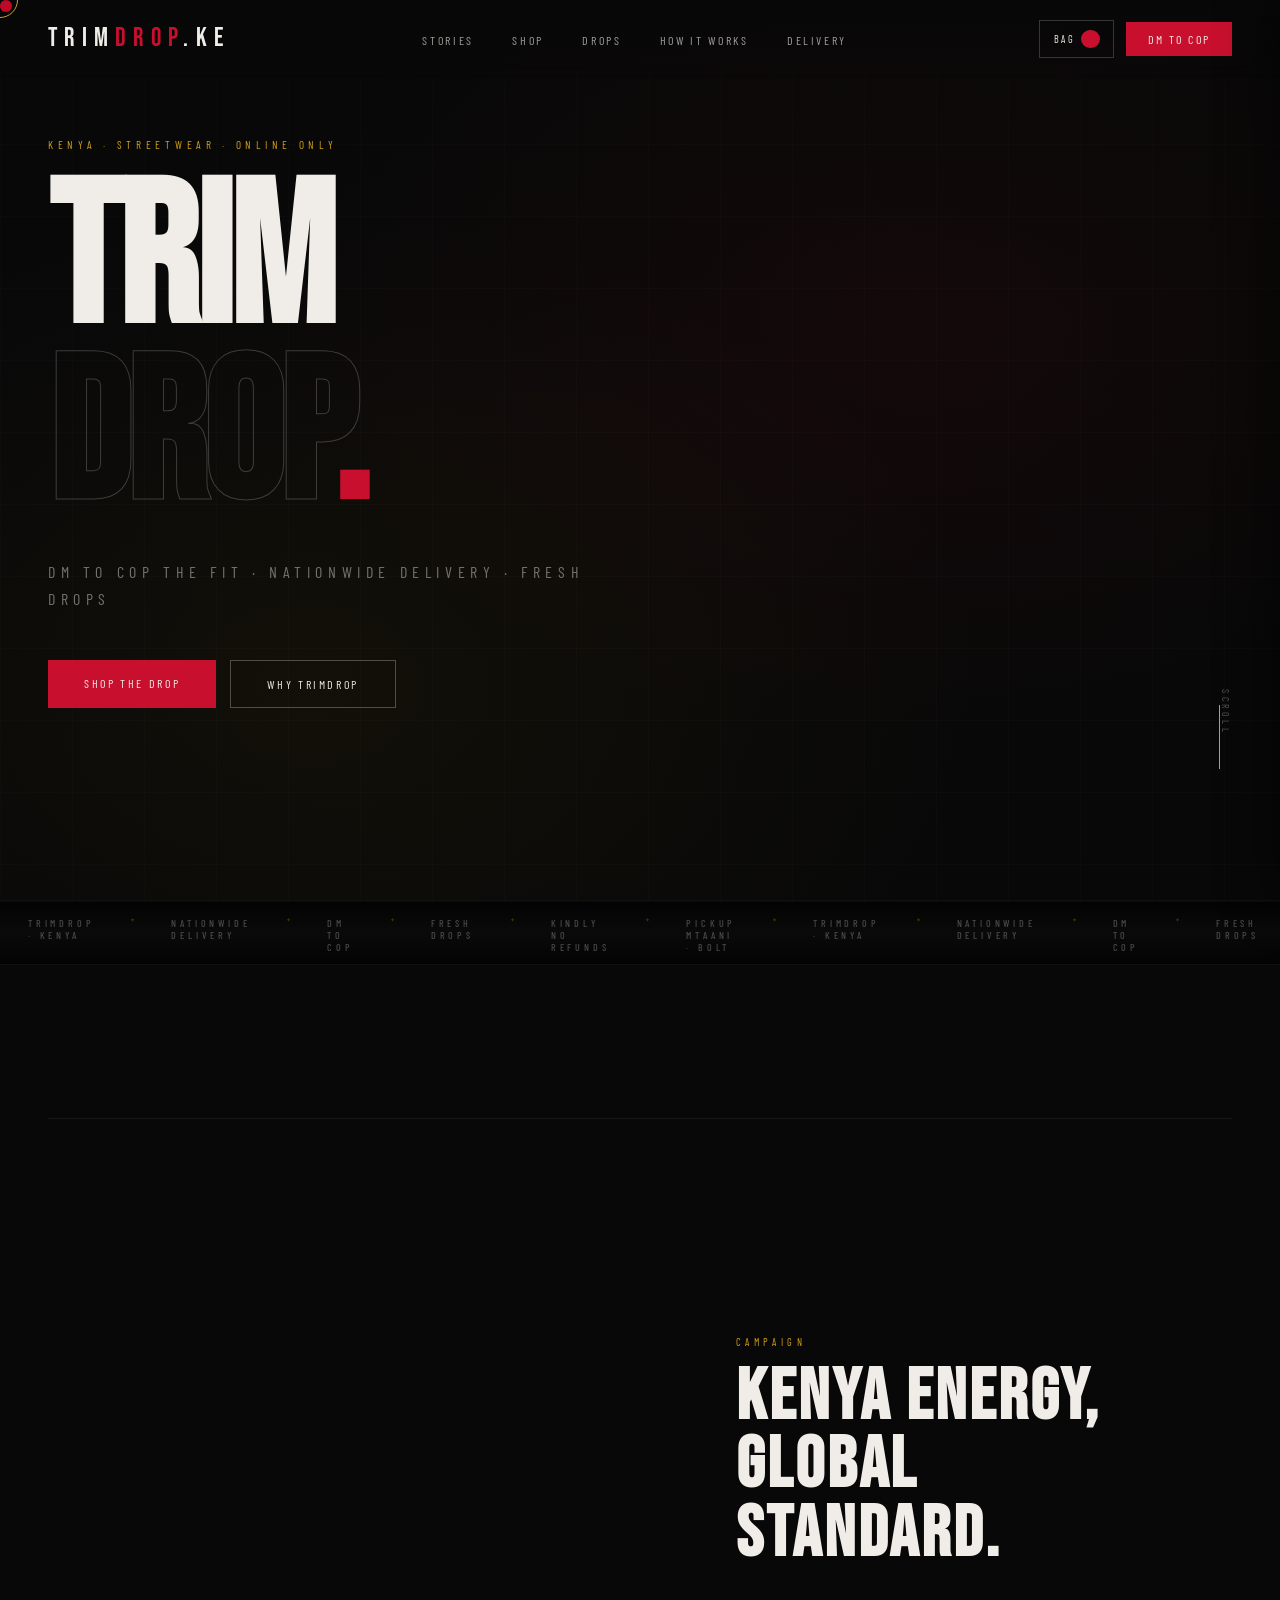
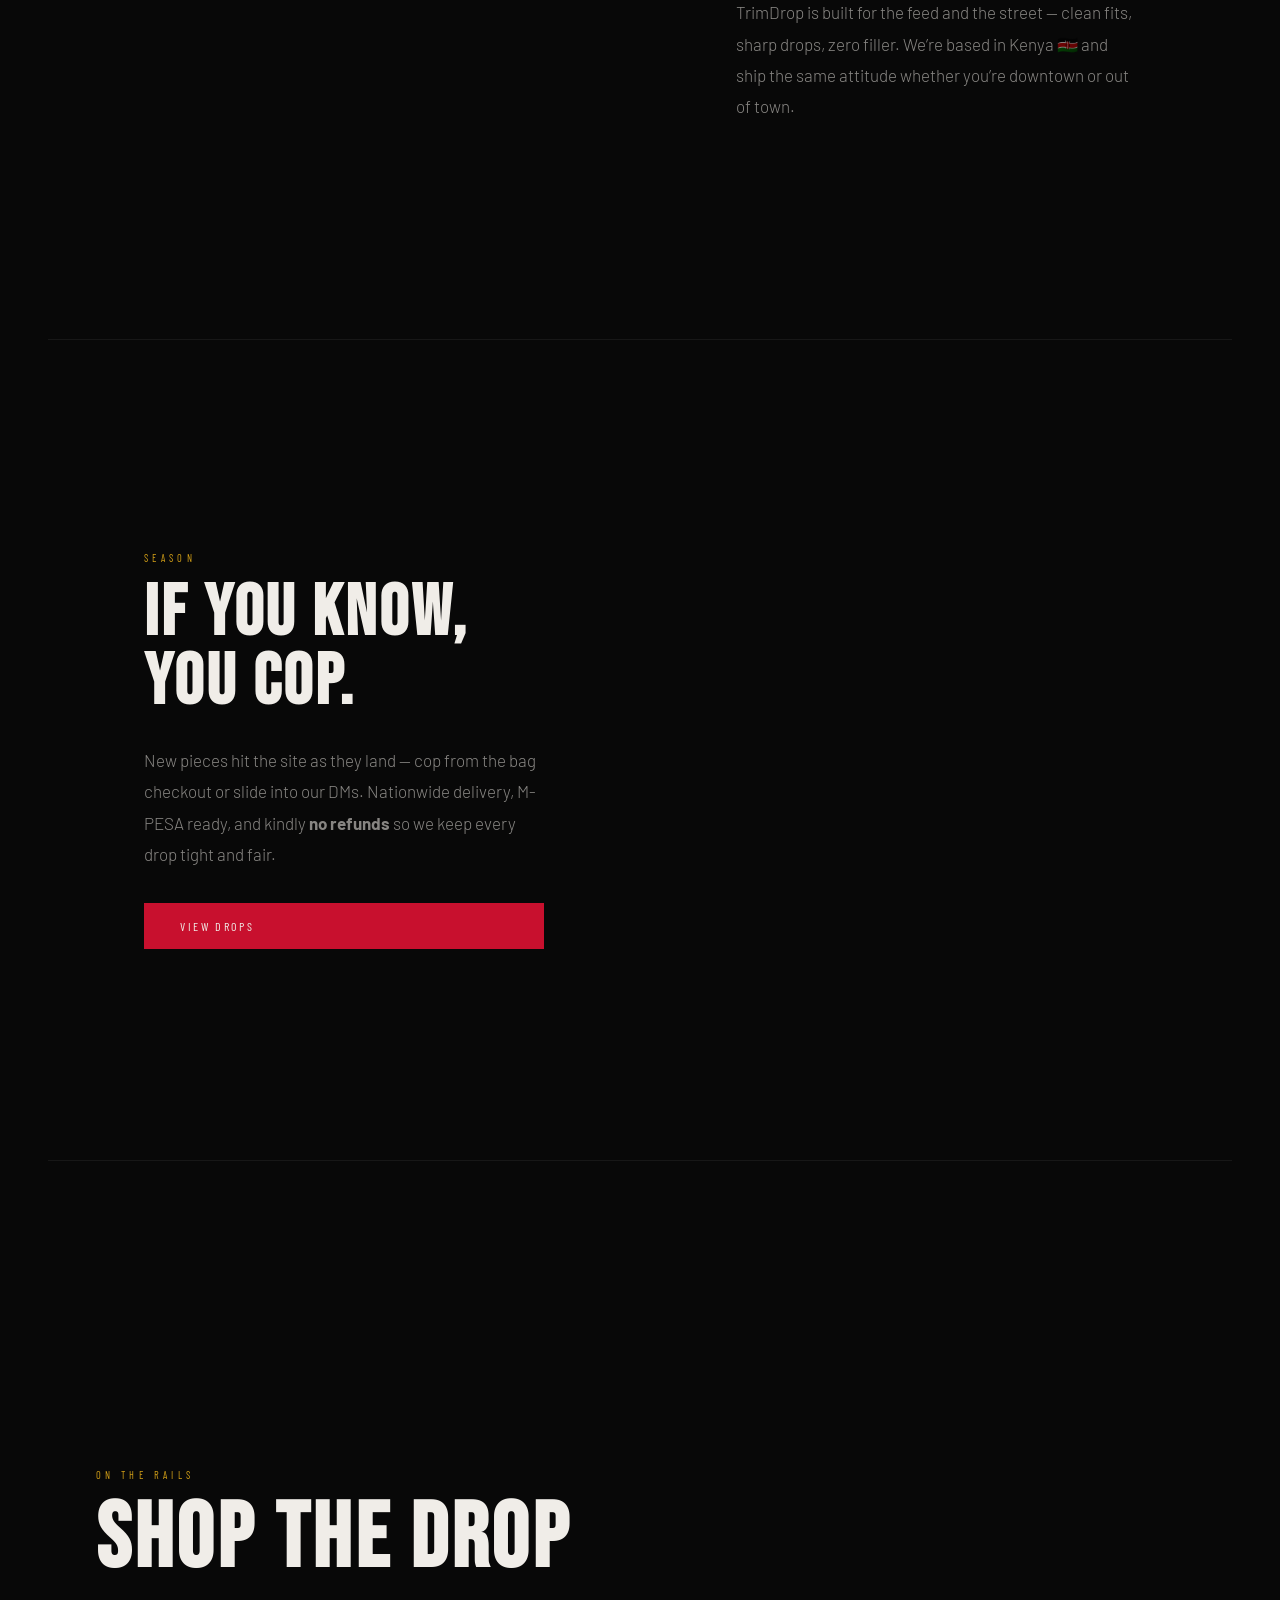
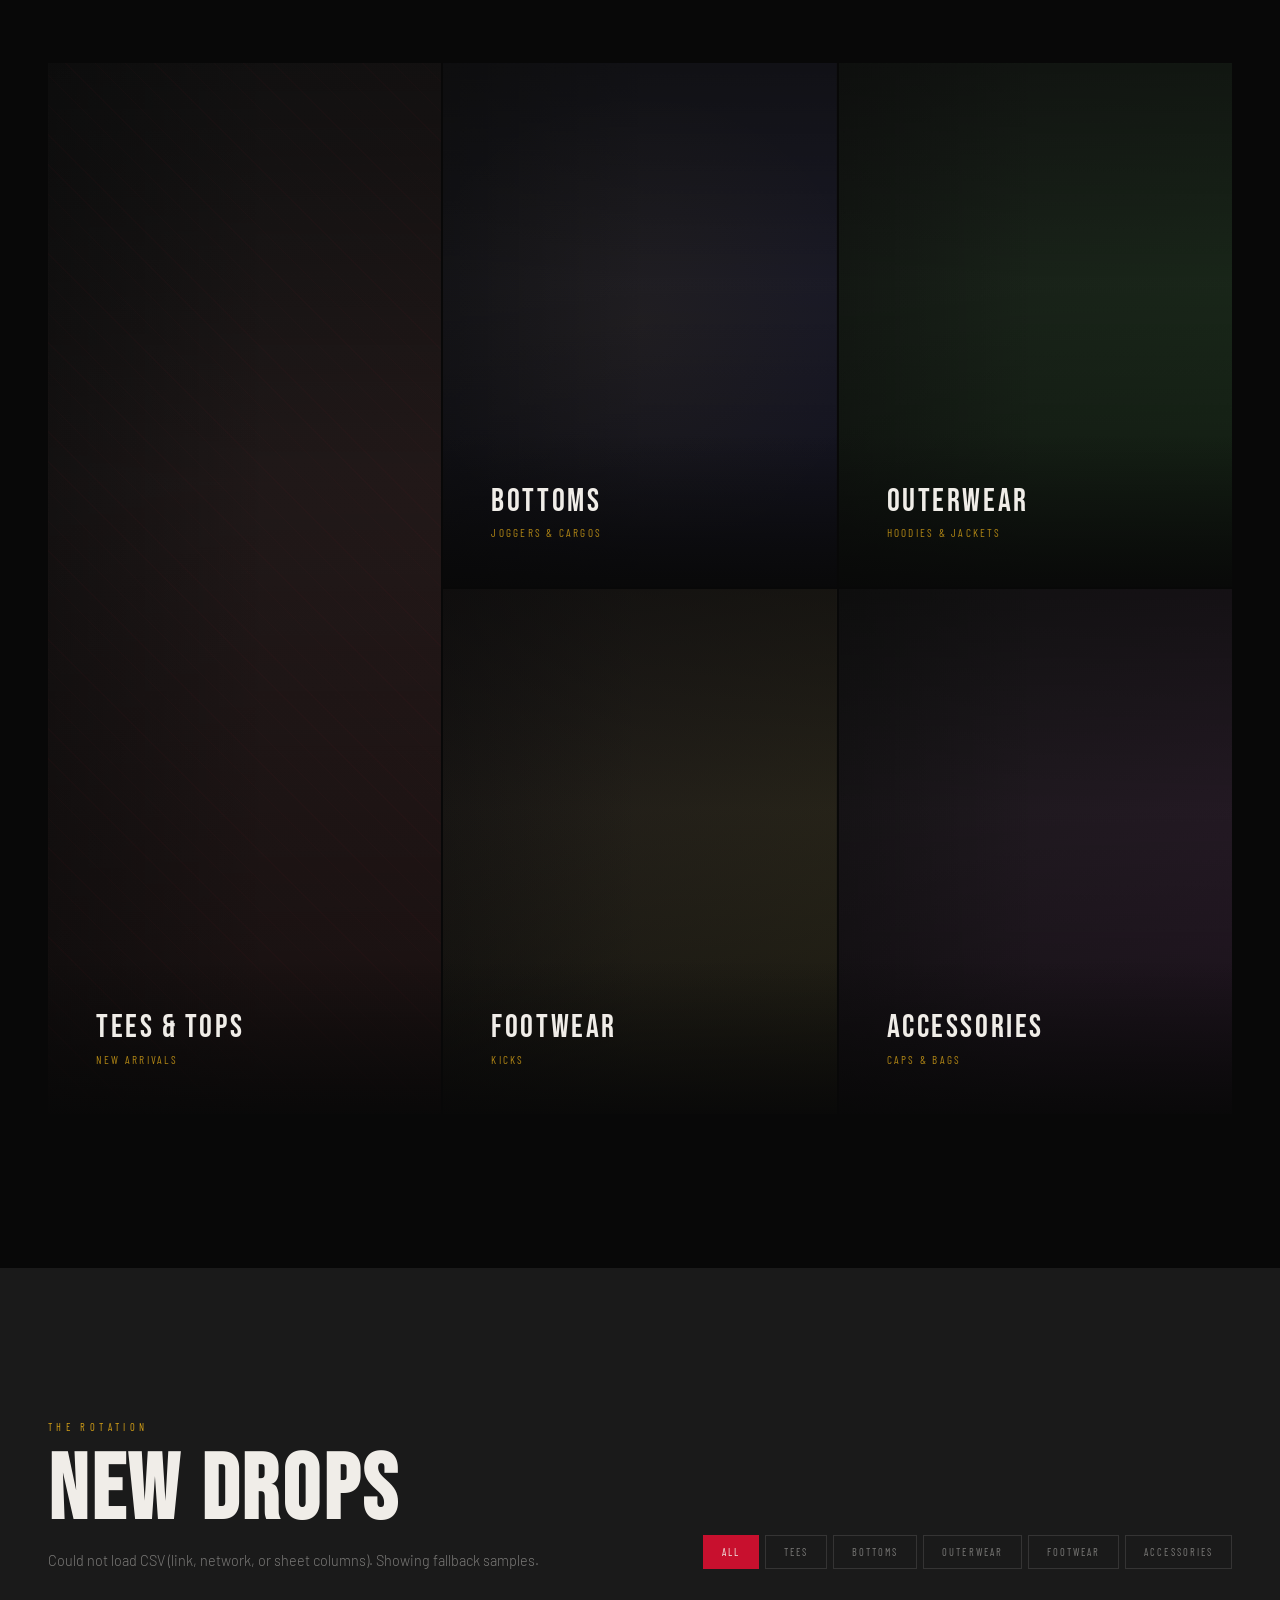
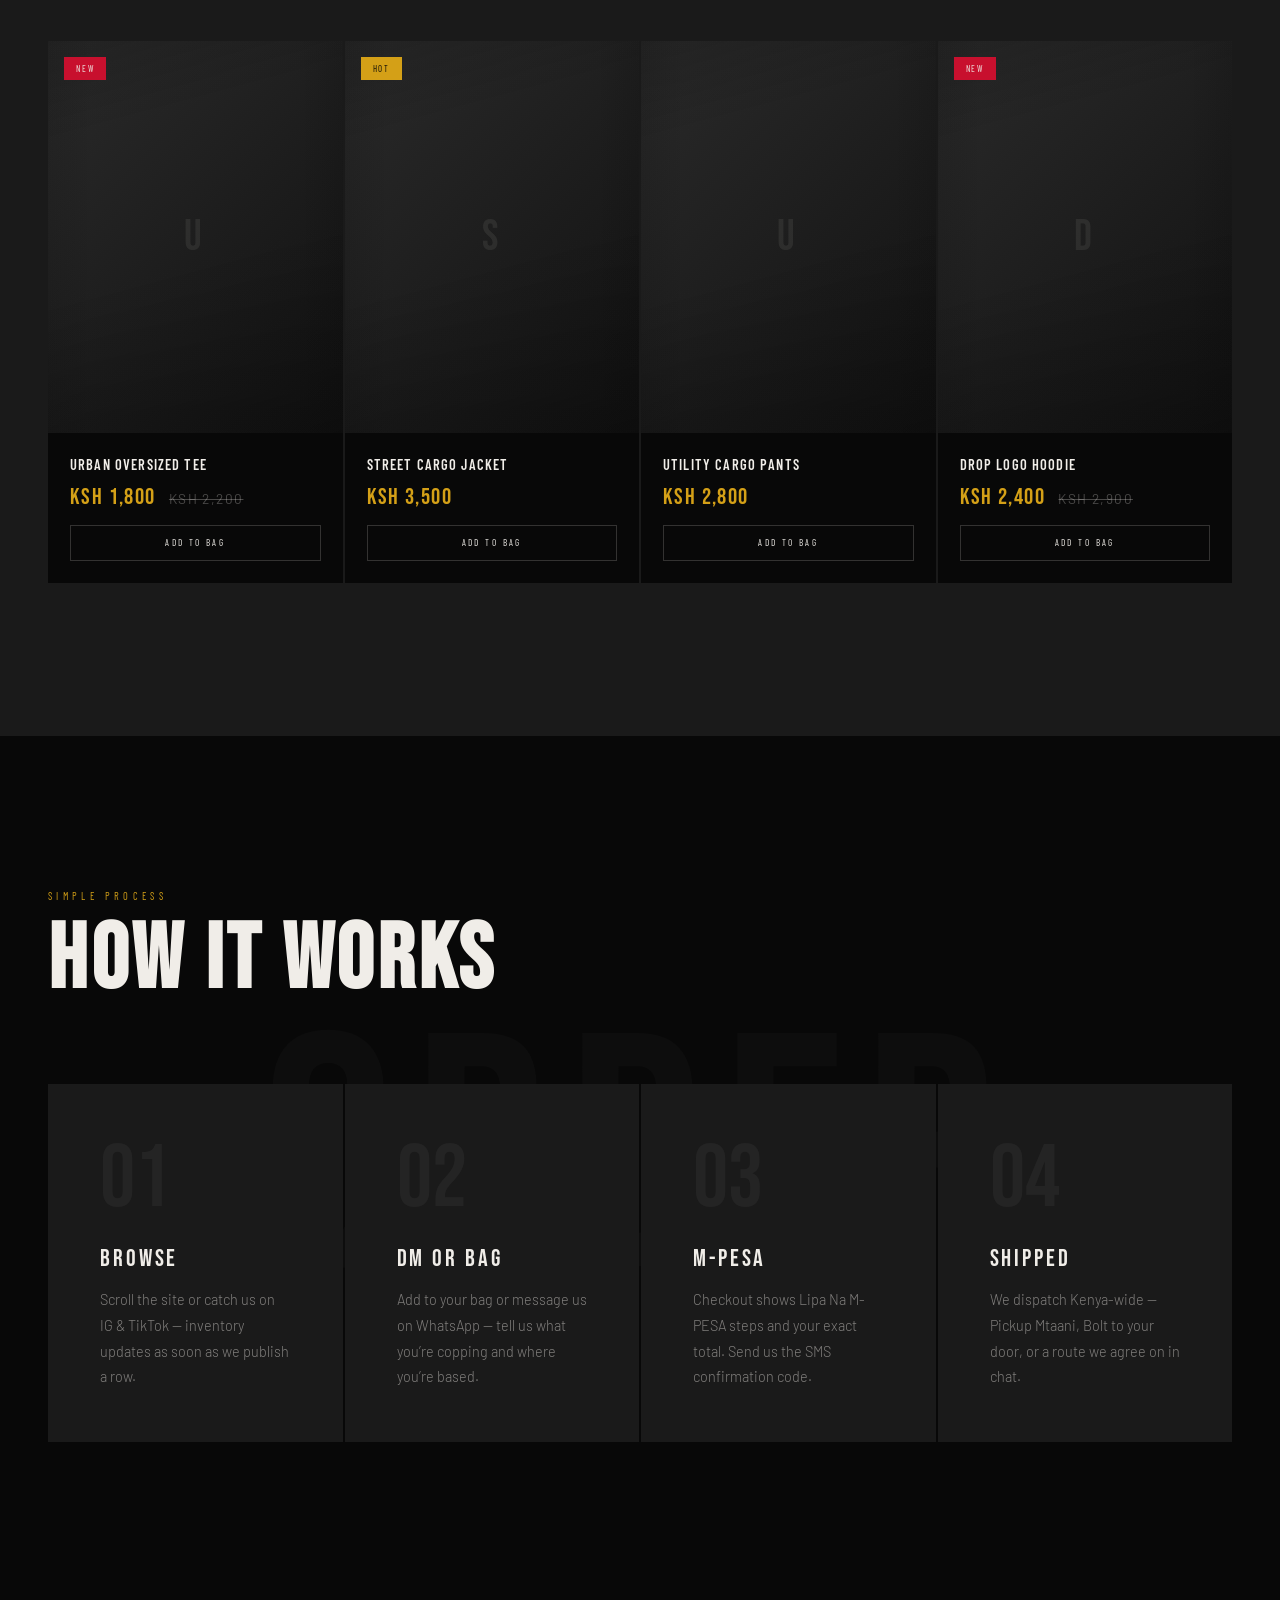
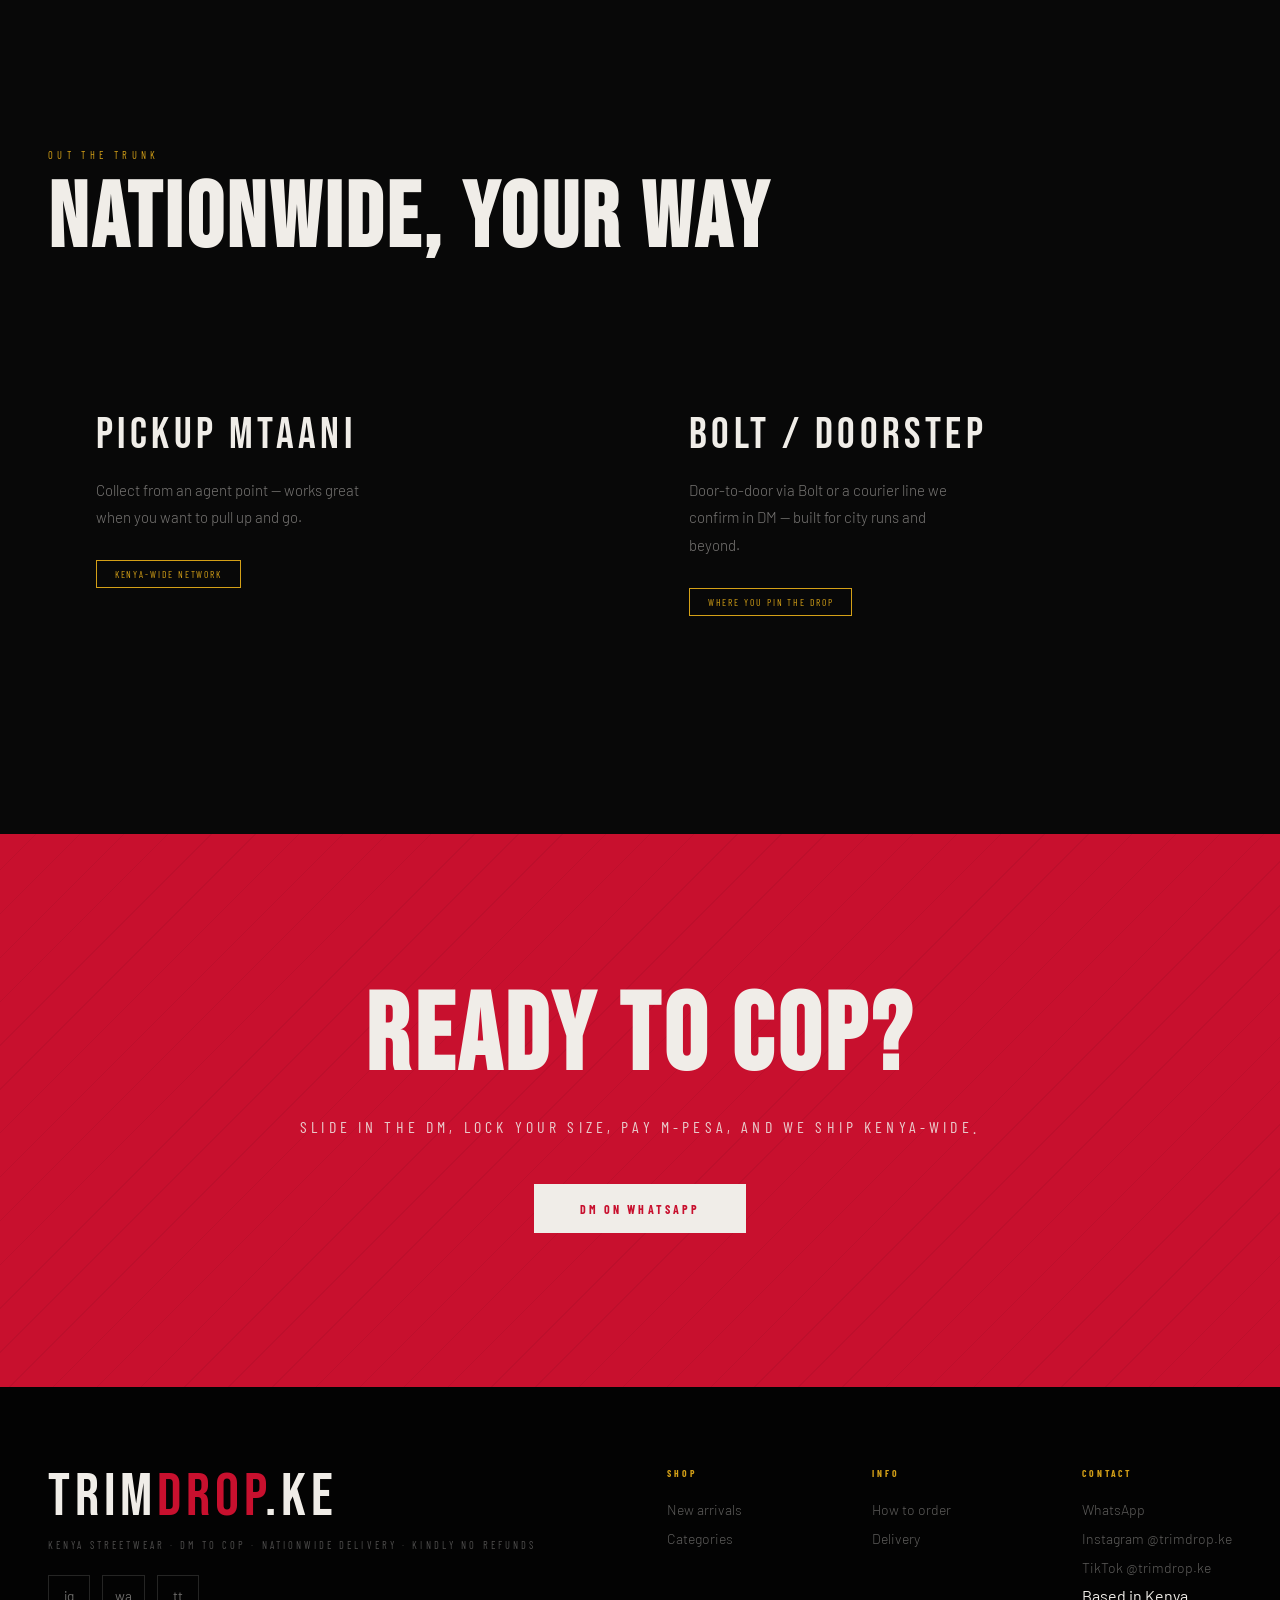
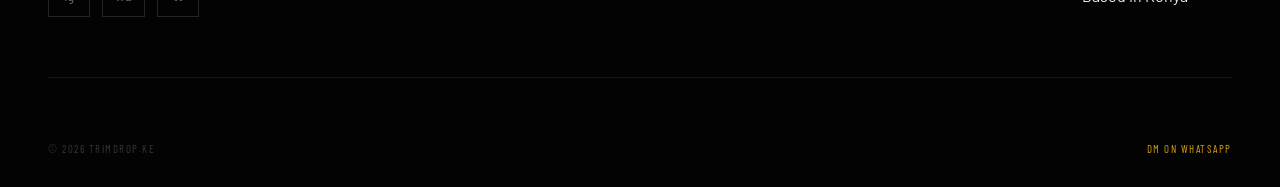
<file: index.html>
<!DOCTYPE html>
<html lang="en">
<!--
  ╔══════════════════════════════════════════════════════════════════════════╗
  ║  TRIMDROP.KE — index.html                                                 ║
  ╠══════════════════════════════════════════════════════════════════════════╣
  ║  WHERE TO ADD IMAGES                                                     ║
  ║    • Hero + editorial panels → styles.css :root (--brand-hero,           ║
  ║      --brand-campaign-a, --brand-campaign-b).                            ║
  ║    • Product photos → Google Sheet column "image_url" or image_url in      ║
  ║      FALLBACK_PRODUCTS inside app.js.                                      ║
  ║    • Category tile backgrounds (optional) → styles.css near              ║
  ║      ".cat-1 .cat-bg" (commented examples).                               ║
  ╠══════════════════════════════════════════════════════════════════════════╣
  ║  WHERE TO ADD PERSONALITY (copy + brand voice)                             ║
  ║    • Headlines, paragraphs, buttons, footer → edit this file              ║
  ║      (each section below is labelled in a comment).                      ║
  ║    • Ticker / marquee lines → the repeated <span> tags in .ticker-inner. ║
  ║    • WhatsApp opener + tone → app.js (const BRAND_VOICE).                ║
  ║    • Colour + typography mood → styles.css (:root colour + font imports).║
  ╚══════════════════════════════════════════════════════════════════════════╝
-->
<head>
  <meta charset="UTF-8">
  <meta name="viewport" content="width=device-width, initial-scale=1.0">
  <!-- PERSONALITY: browser tab title + SEO -->
  <title>TrimDrop KE — Kenya streetwear · DM to cop</title>
  <meta name="description" content="TrimDrop KE — Kenya-based streetwear. DM to cop. Nationwide delivery. Kindly no refunds. Follow @trimdrop.ke on Instagram and TikTok.">
  <!-- Fonts: display + condensed UI (unchanged brand pairing) -->
  <link href="https://fonts.googleapis.com/css2?family=Bebas+Neue&family=Barlow+Condensed:wght@300;400;600;700&family=Barlow:wght@300;400&display=swap" rel="stylesheet">
  <link rel="stylesheet" href="/styles.css">
</head>
<body>

<!--
  -----------------------------------------------------------------------------
  Custom cursor — no images here; behaviour in app.js (initCursor).
  -----------------------------------------------------------------------------
-->
<div class="cursor" id="cursor" aria-hidden="true"></div>
<div class="cursor-ring" id="cursorRing" aria-hidden="true"></div>

<!-- ========== NAV ==========
     PERSONALITY: logo text, link labels, CTA label.
 -->
<nav>
  <a href="#hero" class="nav-logo">TRIM<span>DROP</span>.KE</a>
  <ul class="nav-links">
    <li><a href="#editorial">Stories</a></li>
    <li><a href="#categories">Shop</a></li>
    <li><a href="#products">Drops</a></li>
    <li><a href="#how">How It Works</a></li>
    <li><a href="#delivery">Delivery</a></li>
  </ul>
  <div class="nav-end">
    <button type="button" class="nav-bag" id="cartToggleBtn" aria-label="Open shopping bag" aria-expanded="false" aria-controls="cartDrawer">
      <span class="nav-bag-label">Bag</span>
      <span class="nav-bag-badge" id="cartCountBadge" hidden>0</span>
    </button>
    <a href="#" class="nav-cta" id="navOrderBtn">DM to cop</a>
  </div>
</nav>

<!-- ========== HERO ==========
     IMAGES:  Full-bleed background is CSS --brand-hero in styles.css (not inline here).
     PERSONALITY: hero-label, hero-title text, hero-sub tagline, button labels.
 -->
<section class="hero" id="hero">
  <div class="hero-media" aria-hidden="true"></div>
  <div class="hero-inner">
    <div class="hero-label">Kenya · streetwear · online only</div>
    <h1 class="hero-title">
      TRIM<br>
      <span class="outline">DROP</span><span class="red">.</span>
    </h1>
    <p class="hero-sub">DM to cop the fit · Nationwide delivery · Fresh drops</p>
    <div class="hero-actions">
      <a href="#categories" class="btn-primary">Shop the drop</a>
      <a href="#editorial" class="btn-ghost">Why TrimDrop</a>
    </div>
  </div>
  <a class="hero-scroll" href="#editorial">Scroll</a>
</section>

<!-- ========== TICKER ==========
     PERSONALITY: repeating promo phrases — duplicate rows if you change length (must loop).
 -->
<div class="ticker" id="tickerStrip" aria-hidden="true">
  <div class="ticker-shell" id="tickerShell">
    <div class="ticker-base">
      <div class="ticker-inner">
    <!-- Repeat block twice — CSS animation translates -50% for seamless marquee -->
    <span>TrimDrop · Kenya</span><span class="dot">✦</span>
    <span>Nationwide delivery</span><span class="dot">✦</span>
    <span>DM to cop</span><span class="dot">✦</span>
    <span>Fresh drops</span><span class="dot">✦</span>
    <span>Kindly no refunds</span><span class="dot">✦</span>
    <span>Pickup Mtaani · Bolt</span><span class="dot">✦</span>
    <span>TrimDrop · Kenya</span><span class="dot">✦</span>
    <span>Nationwide delivery</span><span class="dot">✦</span>
    <span>DM to cop</span><span class="dot">✦</span>
    <span>Fresh drops</span><span class="dot">✦</span>
    <span>Kindly no refunds</span><span class="dot">✦</span>
    <span>Pickup Mtaani · Bolt</span><span class="dot">✦</span>
    <span>TrimDrop · Kenya</span><span class="dot">✦</span>
    <span>Nationwide delivery</span><span class="dot">✦</span>
    <span>DM to cop</span><span class="dot">✦</span>
    <span>Fresh drops</span><span class="dot">✦</span>
    <span>Kindly no refunds</span><span class="dot">✦</span>
    <span>Pickup Mtaani · Bolt</span><span class="dot">✦</span>
    <span>TrimDrop · Kenya</span><span class="dot">✦</span>
    <span>Nationwide delivery</span><span class="dot">✦</span>
    <span>DM to cop</span><span class="dot">✦</span>
    <span>Fresh drops</span><span class="dot">✦</span>
    <span>Kindly no refunds</span><span class="dot">✦</span>
    <span>Pickup Mtaani · Bolt</span><span class="dot">✦</span>
      </div>
    </div>
    <!-- X-ray layer: clone of .ticker-inner is injected here by app.js (keeps your lines in one place) -->
    <div class="ticker-xray" id="tickerXrayMount" aria-hidden="true"></div>
  </div>
</div>

<!-- ========== EDITORIAL / CAMPAIGN STRIPS ==========
     IMAGES:  Left & right panels use --brand-campaign-a / --brand-campaign-b in styles.css.
     PERSONALITY: section-label, headlines, body copy, CTA text in each column.
 -->
<section id="editorial" class="editorial">
  <article class="editorial-panel editorial-panel--a">
    <div class="editorial-panel__visual editorial-panel__visual--a" role="presentation"></div>
    <div class="editorial-panel__copy">
      <p class="section-label">Campaign</p>
      <h2 class="editorial-panel__title">Kenya energy, global standard.</h2>
      <p class="editorial-panel__lede">
        TrimDrop is built for the feed and the street — clean fits, sharp drops, zero filler. We’re based in Kenya 🇰🇪
        and ship the same attitude whether you’re downtown or out of town.
      </p>
    </div>
  </article>
  <article class="editorial-panel editorial-panel--b">
    <div class="editorial-panel__copy editorial-panel__copy--right">
      <p class="section-label">Season</p>
      <h2 class="editorial-panel__title">If you know,<br>you cop.</h2>
      <p class="editorial-panel__lede">
        New pieces hit the site as they land — cop from the bag checkout or slide into our DMs. Nationwide delivery,
        M-PESA ready, and kindly <strong>no refunds</strong> so we keep every drop tight and fair.
      </p>
      <a href="#products" class="btn-primary editorial-panel__btn">View drops</a>
    </div>
    <div class="editorial-panel__visual editorial-panel__visual--b" role="presentation"></div>
  </article>
</section>

<!-- ========== CATEGORIES (mosaic → New drops) ==========
     CLICK: Tap a tile → jumps to New drops + that category filter (app.js).
     PHOTOS ON TILES — add data-bg="https://your-cdn…/photo.jpg" on each <a class="cat-item…">
       Example (Tees tile):
       <a href="#products" class="cat-item cat-1" data-filter="Tees"
          data-bg="https://example.com/category-tees.jpg" …>
       Or set --cat-tees … --cat-accessories in styles.css (:root).
 -->
<section class="categories" id="categories">
  <div class="section-head">
    <p class="section-label">On the rails</p>
    <h2 class="section-title">Shop the drop</h2>
  </div>
  <div class="cat-grid">
    <a href="#products" class="cat-item cat-1" data-filter="Tees" aria-label="Open Tees and tops in New drops">
      <div class="cat-bg"></div>
      <div class="cat-arrow" aria-hidden="true">↗</div>
      <div class="cat-info">
        <div class="cat-name">Tees &amp; Tops</div>
        <div class="cat-count">New arrivals</div>
      </div>
    </a>
    <a href="#products" class="cat-item cat-2" data-filter="Bottoms" aria-label="Open Bottoms in New drops">
      <div class="cat-bg"></div>
      <div class="cat-arrow" aria-hidden="true">↗</div>
      <div class="cat-info">
        <div class="cat-name">Bottoms</div>
        <div class="cat-count">Joggers &amp; cargos</div>
      </div>
    </a>
    <a href="#products" class="cat-item cat-3" data-filter="Outerwear" aria-label="Open Outerwear in New drops">
      <div class="cat-bg"></div>
      <div class="cat-arrow" aria-hidden="true">↗</div>
      <div class="cat-info">
        <div class="cat-name">Outerwear</div>
        <div class="cat-count">Hoodies &amp; jackets</div>
      </div>
    </a>
    <a href="#products" class="cat-item cat-4" data-filter="Footwear" aria-label="Open Footwear in New drops">
      <div class="cat-bg"></div>
      <div class="cat-arrow" aria-hidden="true">↗</div>
      <div class="cat-info">
        <div class="cat-name">Footwear</div>
        <div class="cat-count">Kicks</div>
      </div>
    </a>
    <a href="#products" class="cat-item cat-5" data-filter="Accessories" aria-label="Open Accessories in New drops">
      <div class="cat-bg"></div>
      <div class="cat-arrow" aria-hidden="true">↗</div>
      <div class="cat-info">
        <div class="cat-name">Accessories</div>
        <div class="cat-count">Caps &amp; bags</div>
      </div>
    </a>
  </div>
</section>

<!-- ========== PRODUCTS ==========
     IMAGES:  Each product’s photo → Google Sheet column image_url (see app.js).
     PERSONALITY: section labels "Latest pieces" / "New drops"; empty-state text below grid.
               (Product titles & prices come from the sheet / fallback list.)
 -->
<section class="products" id="products">
  <div class="products-header">
    <div>
      <p class="section-label">The rotation</p>
      <h2 class="section-title">New drops</h2>
      <p class="products-hint" id="productsHint"></p>
    </div>
    <div class="filter-tabs" role="tablist" aria-label="Product categories">
      <button type="button" class="filter-tab active" data-filter="All">All</button>
      <button type="button" class="filter-tab" data-filter="Tees">Tees</button>
      <button type="button" class="filter-tab" data-filter="Bottoms">Bottoms</button>
      <button type="button" class="filter-tab" data-filter="Outerwear">Outerwear</button>
      <button type="button" class="filter-tab" data-filter="Footwear">Footwear</button>
      <button type="button" class="filter-tab" data-filter="Accessories">Accessories</button>
    </div>
  </div>
  <div class="products-grid" id="productsGrid"></div>
  <p class="products-empty" id="productsEmpty" hidden>No pieces match this filter. Try another category.</p>
</section>

<!-- ========== HOW IT WORKS ==========
     PERSONALITY: Four steps — edit titles + descriptions to match how YOU operate.
 -->
<section class="how" id="how">
  <div class="section-head">
    <p class="section-label">Simple process</p>
    <h2 class="section-title">How it works</h2>
  </div>
  <div class="steps">
    <div class="step">
      <div class="step-num">01</div>
      <div class="step-title">Browse</div>
      <p class="step-desc">Scroll the site or catch us on IG &amp; TikTok — inventory updates as soon as we publish a row.</p>
    </div>
    <div class="step">
      <div class="step-num">02</div>
      <div class="step-title">DM or bag</div>
      <p class="step-desc">Add to your bag or message us on WhatsApp — tell us what you’re copping and where you’re based.</p>
    </div>
    <div class="step">
      <div class="step-num">03</div>
      <div class="step-title">M-PESA</div>
      <p class="step-desc">Checkout shows Lipa Na M-PESA steps and your exact total. Send us the SMS confirmation code.</p>
    </div>
    <div class="step">
      <div class="step-num">04</div>
      <div class="step-title">Shipped</div>
      <p class="step-desc">We dispatch Kenya-wide — Pickup Mtaani, Bolt to your door, or a route we agree on in chat.</p>
    </div>
  </div>
</section>

<!-- ========== DELIVERY ==========
     PERSONALITY: Option names, descriptions, tags — match your real logistics.
 -->
<section class="delivery" id="delivery">
  <div class="section-head">
    <p class="section-label">Out the trunk</p>
    <h2 class="section-title">Nationwide, your way</h2>
  </div>
  <div class="delivery-grid">
    <div class="delivery-option">
      <div class="delivery-name">Pickup Mtaani</div>
      <p class="delivery-desc">Collect from an agent point — works great when you want to pull up and go.</p>
      <span class="delivery-tag">Kenya-wide network</span>
    </div>
    <div class="delivery-option">
      <div class="delivery-name">Bolt / doorstep</div>
      <p class="delivery-desc">Door-to-door via Bolt or a courier line we confirm in DM — built for city runs and beyond.</p>
      <span class="delivery-tag">Where you pin the drop</span>
    </div>
  </div>
</section>

<!-- ========== CTA STRIP ==========
     PERSONALITY: Big closing pitch + button label.
 -->
<section class="cta-section" aria-label="Order call to action">
  <h2 class="section-title">Ready to cop?</h2>
  <p>Slide in the DM, lock your size, pay M-PESA, and we ship Kenya-wide.</p>
  <a href="#" class="btn-white" id="ctaWaBtn">DM on WhatsApp</a>
</section>

<!-- ========== FOOTER ==========
     PERSONALITY: Tagline, real social links (replace href="#"), city line.
    IMAGES:    Optional — add <img> logos in a column here if you ever need them.
 -->
<footer>
  <div class="footer-top">
    <div>
      <div class="footer-logo">TRIM<span>DROP</span>.KE</div>
      <div class="footer-tagline">Kenya streetwear · DM to cop · Nationwide delivery · Kindly no refunds</div>
      <div class="footer-social">
        <a href="https://www.instagram.com/trimdrop.ke/" class="social-link" target="_blank" rel="noopener noreferrer">ig</a>
        <a href="https://wa.me/254746881264" class="social-link" target="_blank" rel="noopener noreferrer">wa</a>
        <a href="https://www.tiktok.com/@trimdrop.ke" class="social-link" target="_blank" rel="noopener noreferrer">tt</a>
      </div>
    </div>
    <div class="footer-links">
      <h4>Shop</h4>
      <ul>
        <li><a href="#products">New arrivals</a></li>
        <li><a href="#categories">Categories</a></li>
      </ul>
    </div>
    <div class="footer-links">
      <h4>Info</h4>
      <ul>
        <li><a href="#how">How to order</a></li>
        <li><a href="#delivery">Delivery</a></li>
      </ul>
    </div>
    <div class="footer-links">
      <h4>Contact</h4>
      <ul>
        <li><a href="#" id="footerWaLink">WhatsApp</a></li>
        <li><a href="https://www.instagram.com/trimdrop.ke/" target="_blank" rel="noopener noreferrer">Instagram @trimdrop.ke</a></li>
        <li><a href="https://www.tiktok.com/@trimdrop.ke" target="_blank" rel="noopener noreferrer">TikTok @trimdrop.ke</a></li>
        <li>Based in Kenya</li>
      </ul>
    </div>
  </div>
  <div class="footer-bottom">
    <div class="footer-copy">© 2026 TRIMDROP.KE</div>
    <a href="#" class="footer-wa" id="footerWaBtn">DM on WhatsApp</a>
  </div>
</footer>

<!-- ========== ORDER MODAL ==========
     PERSONALITY: modal title/sub, delivery option labels, primary button text.
     LOGIC:     app.js builds WhatsApp text from BRAND_VOICE + chosen delivery + product.
 -->
<div class="order-modal" id="orderModal" aria-modal="true" role="dialog" aria-labelledby="orderModalTitle" aria-hidden="true">
  <div class="modal-box">
    <button type="button" class="modal-close" id="orderModalClose" aria-label="Close">✕</button>
    <div class="modal-scroll">
    <div class="modal-title" id="orderModalTitle">Lock your order</div>
    <div class="modal-sub">Pick how it moves — we’ll open WhatsApp so you can DM the details.</div>
    <p class="modal-product" id="orderModalProduct" hidden></p>
    <div class="modal-options">
      <label class="modal-option">
        <input type="radio" name="delivery" value="pickup" checked>
        <div>
          <div class="modal-option-text">Pickup Mtaani</div>
          <div class="modal-option-sub">Collect at nearest agent</div>
        </div>
      </label>
      <label class="modal-option">
        <input type="radio" name="delivery" value="bolt">
        <div>
          <div class="modal-option-text">Bolt doorstep</div>
          <div class="modal-option-sub">Delivered to you</div>
        </div>
      </label>
    </div>
    <a href="#" class="modal-wa-btn" id="modalWaContinue" target="_blank" rel="noopener">
      Open WhatsApp
    </a>
    </div>
  </div>
</div>

<!-- ========== CART DRAWER ========== -->
<div class="cart-drawer-overlay" id="cartDrawerBackdrop" aria-hidden="true"></div>
<aside class="cart-drawer" id="cartDrawer" aria-modal="true" role="dialog" aria-labelledby="cartDrawerTitle" aria-hidden="true">
  <div class="cart-drawer-head">
    <h2 class="cart-drawer-title" id="cartDrawerTitle">Your bag</h2>
    <button type="button" class="modal-close cart-drawer-close" id="cartDrawerClose" aria-label="Close bag">✕</button>
  </div>
  <p class="cart-empty" id="cartEmpty" hidden>No items yet — add from New drops.</p>
  <div class="cart-lines" id="cartLines"></div>
  <div class="cart-drawer-foot">
    <div class="cart-subtotal" id="cartSubtotal"></div>
    <button type="button" class="btn-primary cart-checkout-btn" id="cartCheckoutBtn" disabled>Checkout &amp; pay</button>
  </div>
</aside>

<!-- ========== M-PESA CHECKOUT ========== -->
<div class="order-modal checkout-modal" id="checkoutModal" aria-modal="true" role="dialog" aria-labelledby="checkoutTitle" aria-hidden="true">
  <div class="modal-box modal-box--wide">
    <button type="button" class="modal-close" id="checkoutModalClose" aria-label="Close">✕</button>
    <div class="modal-scroll modal-scroll--checkout">
    <div class="mpesa-head">
      <span class="mpesa-icon" aria-hidden="true"></span>
      <div>
        <div class="modal-title" id="checkoutTitle">Lipa Na M-PESA</div>
        <div class="modal-sub checkout-modal-sub">Pay on your phone, then DM us the proof</div>
      </div>
    </div>
    <p class="checkout-total-pill" id="checkoutTotalStrip"></p>
    <p class="checkout-warn" id="checkoutMpesaWarn" hidden></p>
    <div id="checkoutMpesaSteps"></div>
    <div class="checkout-field">
      <label class="checkout-label" for="checkoutMpesaRef">M-PESA ID / confirmation code <span class="req">*</span></label>
      <input type="text" class="checkout-input" id="checkoutMpesaRef" name="mpesa_ref" placeholder="e.g. QYD689GK78" autocomplete="off" required>
    </div>
    <div class="modal-options checkout-delivery">
      <label class="modal-option">
        <input type="radio" name="checkout-delivery" value="pickup" checked>
        <div>
          <div class="modal-option-text">Pickup Mtaani</div>
          <div class="modal-option-sub">Collect at nearest agent</div>
        </div>
      </label>
      <label class="modal-option">
        <input type="radio" name="checkout-delivery" value="bolt">
        <div>
          <div class="modal-option-text">Bolt doorstep</div>
          <div class="modal-option-sub">Delivered to you</div>
        </div>
      </label>
    </div>
    <button type="button" class="modal-wa-btn" id="checkoutWaBtn">Send order + M-PESA proof on WhatsApp</button>
    </div>
  </div>
</div>

<div class="product-lightbox" id="productLightbox" aria-hidden="true" role="dialog" aria-modal="true" aria-labelledby="lightboxTitle">
  <div class="product-lightbox-dialog">
    <button type="button" class="product-lightbox-close" id="productLightboxClose" aria-label="Close">✕</button>
    <div class="product-lightbox-layout">
      <div class="product-lightbox-visual">
        <button type="button" class="product-lightbox-like" id="lightboxLikeBtn" aria-label="Like this piece" aria-pressed="false">
          <span class="heart" aria-hidden="true">♥</span>
        </button>
        <div class="product-lightbox-media" id="lightboxMediaMount"></div>
      </div>
      <div class="product-lightbox-meta">
        <span class="product-lightbox-badge-slot" id="lightboxBadgeSlot"></span>
        <h3 class="product-lightbox-title" id="lightboxTitle">TrimDrop</h3>
        <p class="product-lightbox-price" id="lightboxPrice"></p>
        <p class="product-lightbox-hint">Tap backdrop or ✕ to close</p>
        <div class="product-lightbox-actions">
          <button type="button" class="btn-primary product-lightbox-add" id="lightboxAddBtn">Add to bag</button>
          <button type="button" class="modal-wa-btn product-lightbox-dm" id="lightboxDmBtn">DM on WhatsApp</button>
        </div>
      </div>
    </div>
  </div>
</div>

<script src="/app.js" defer></script>
</body>
</html>
</file>
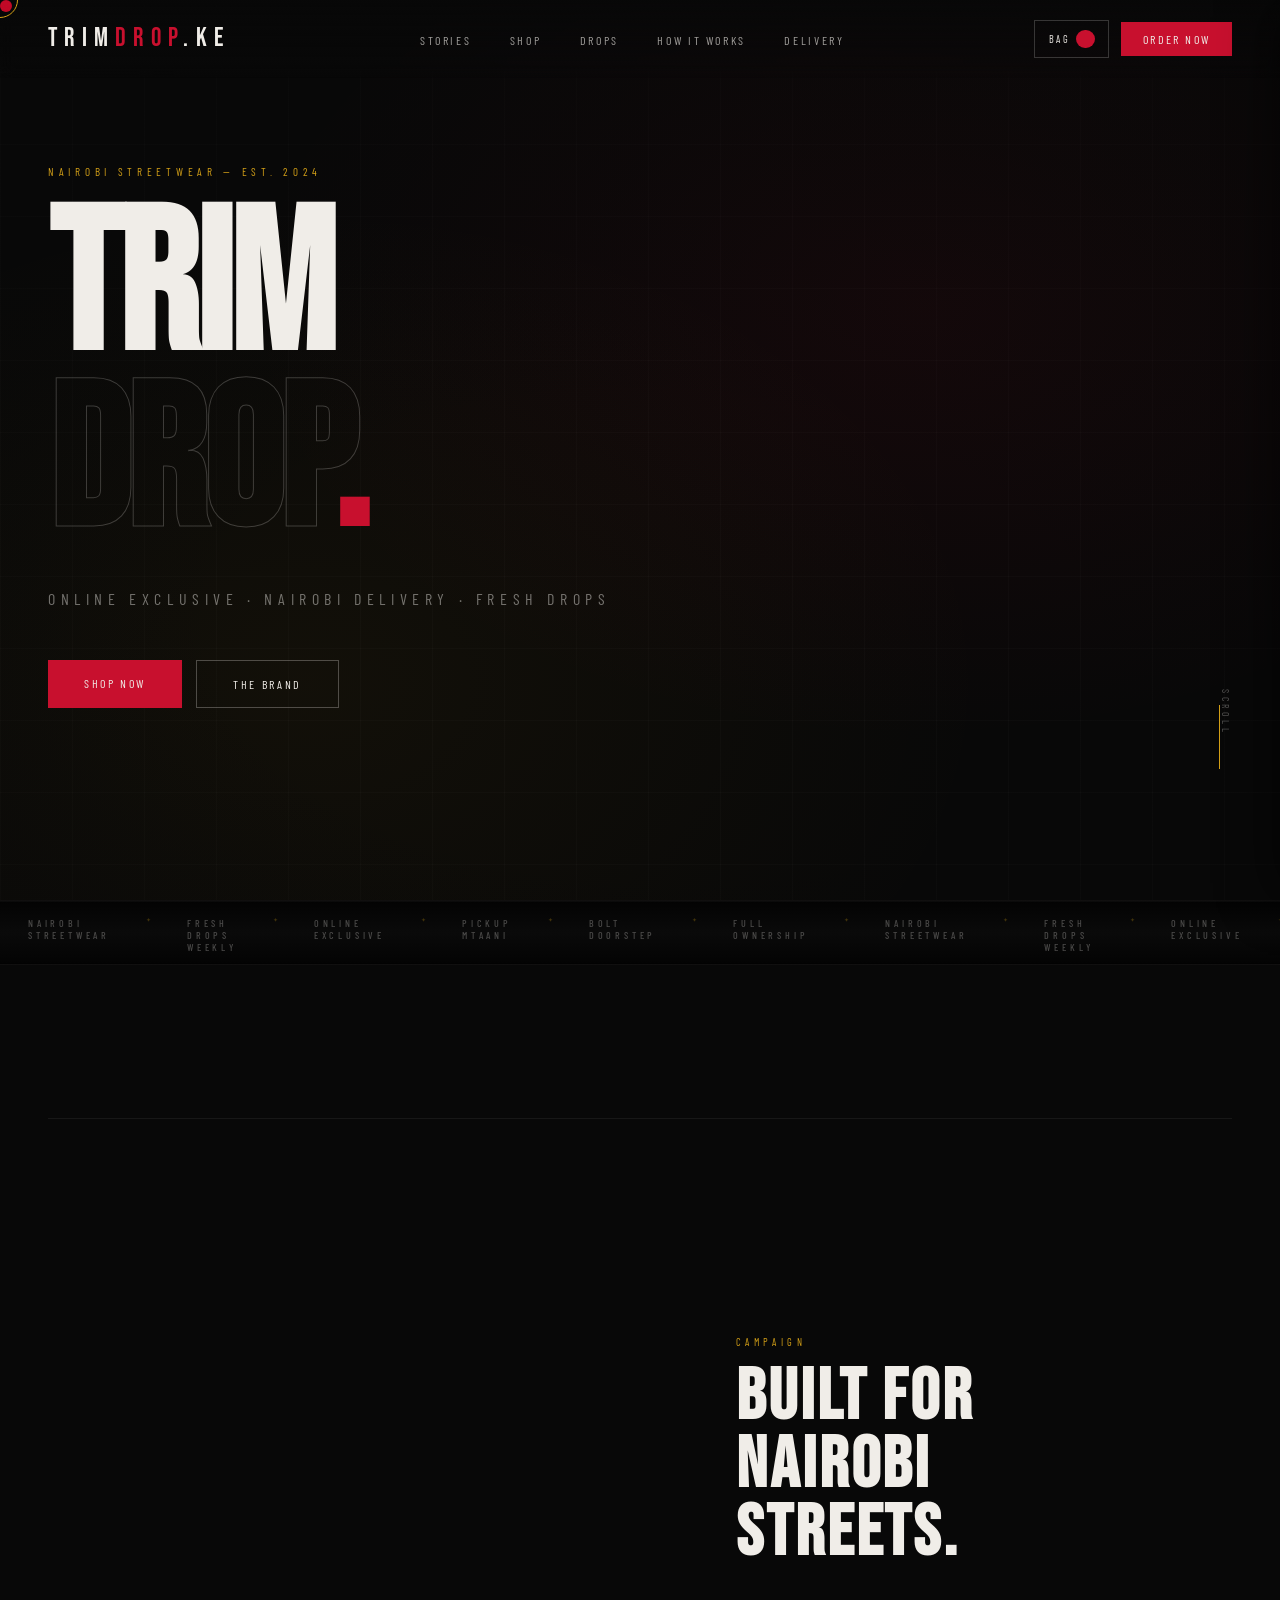
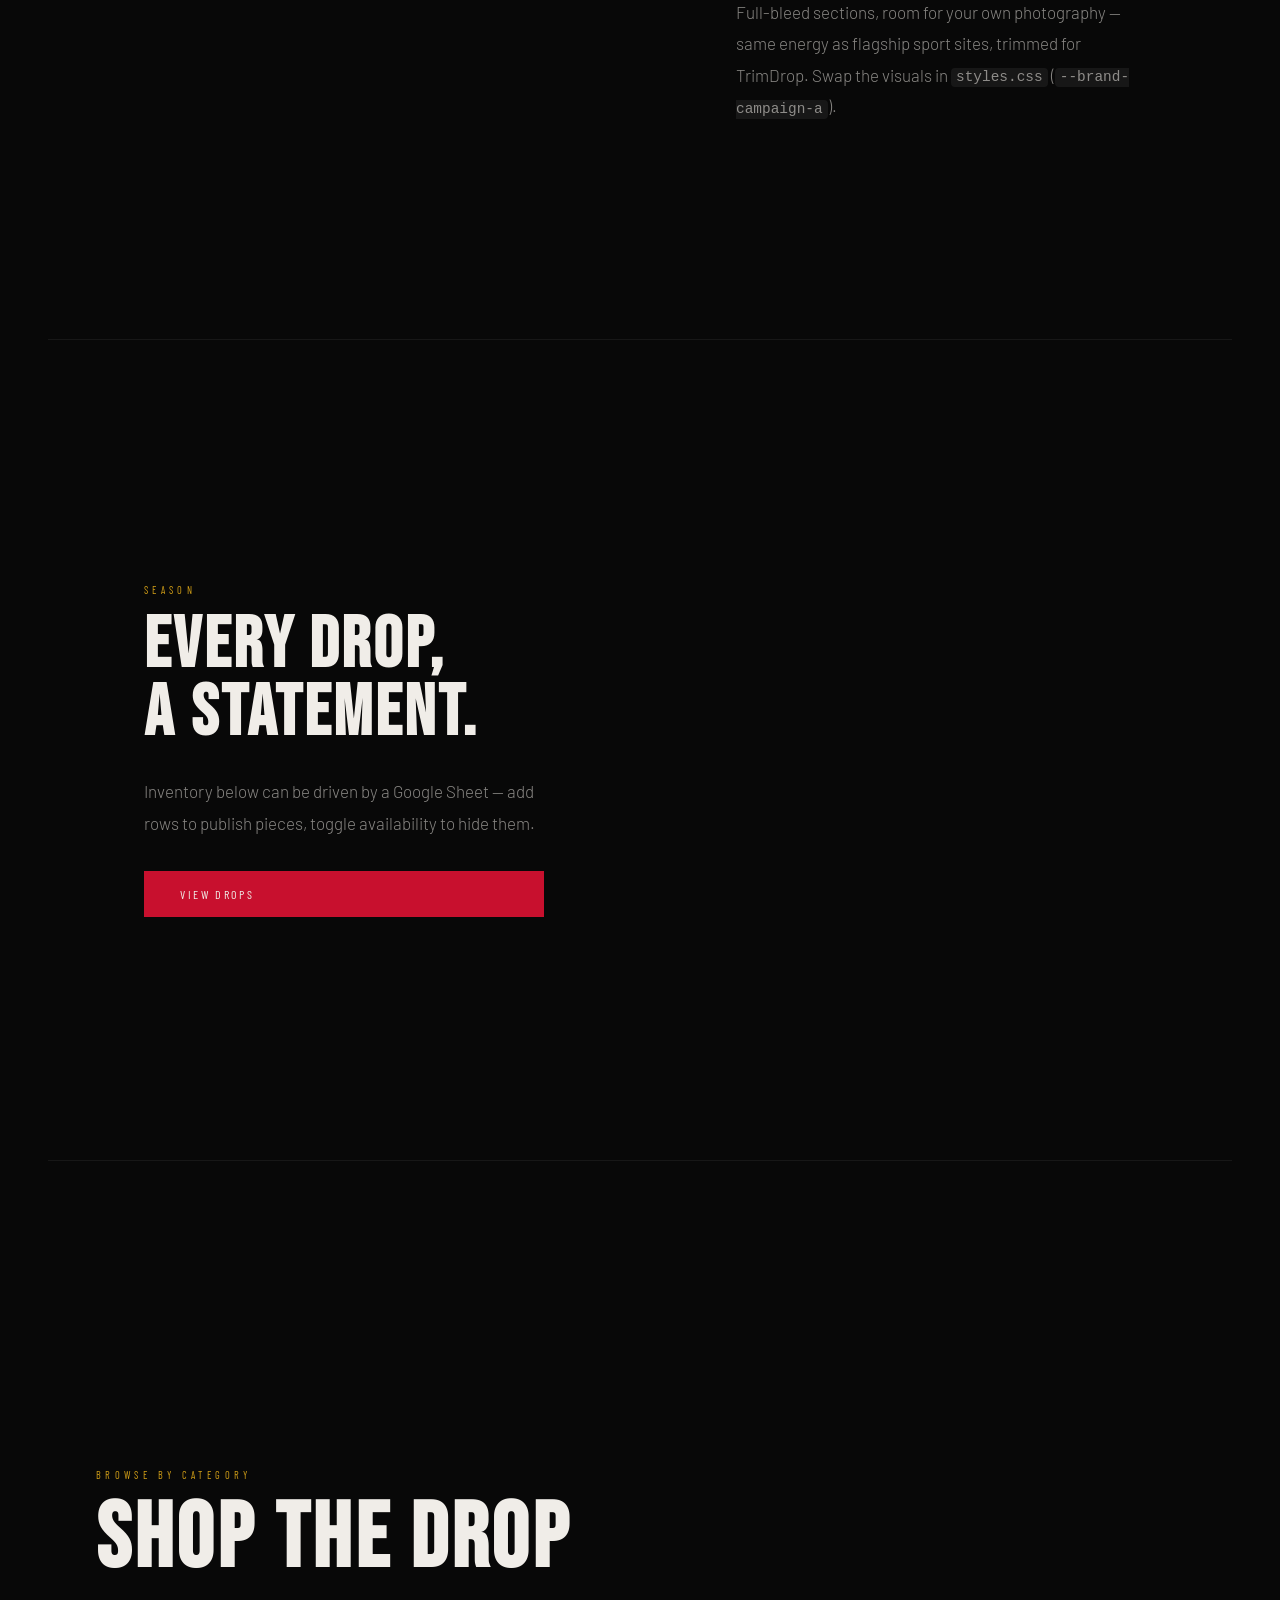
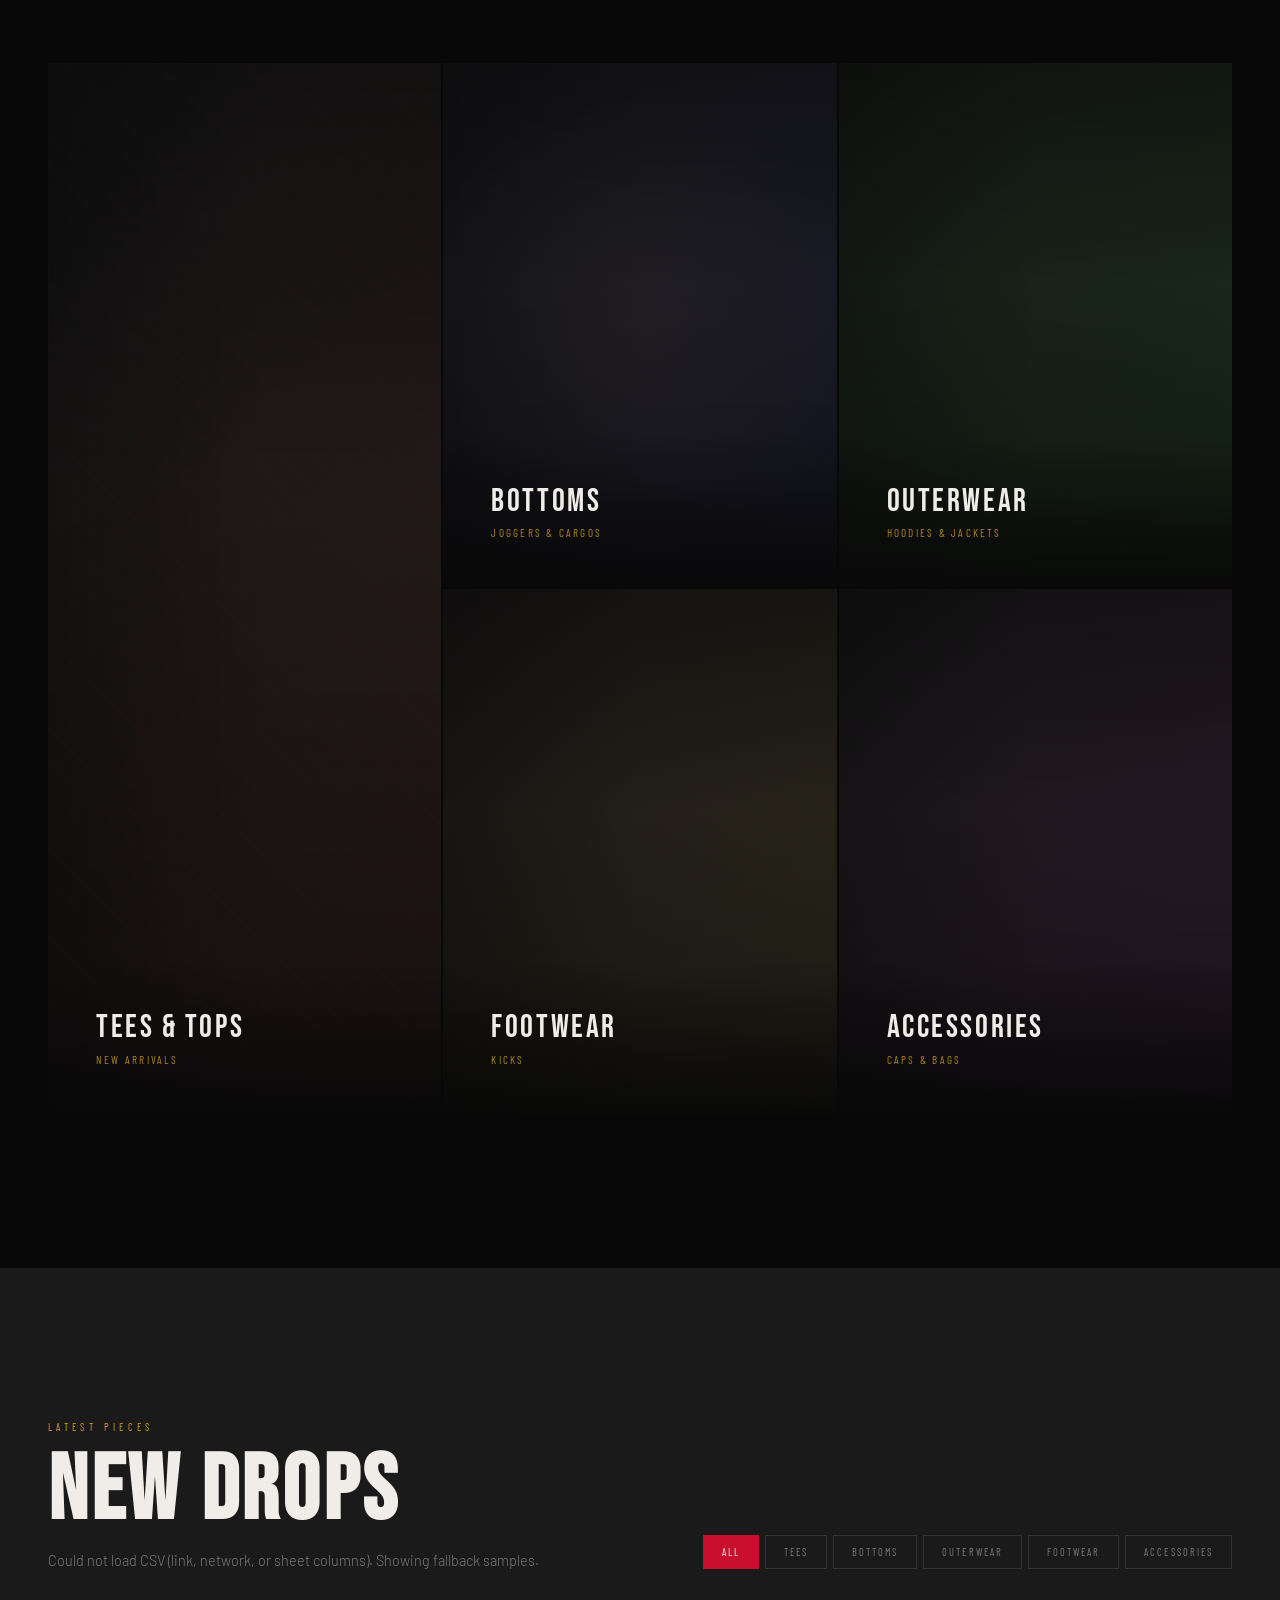
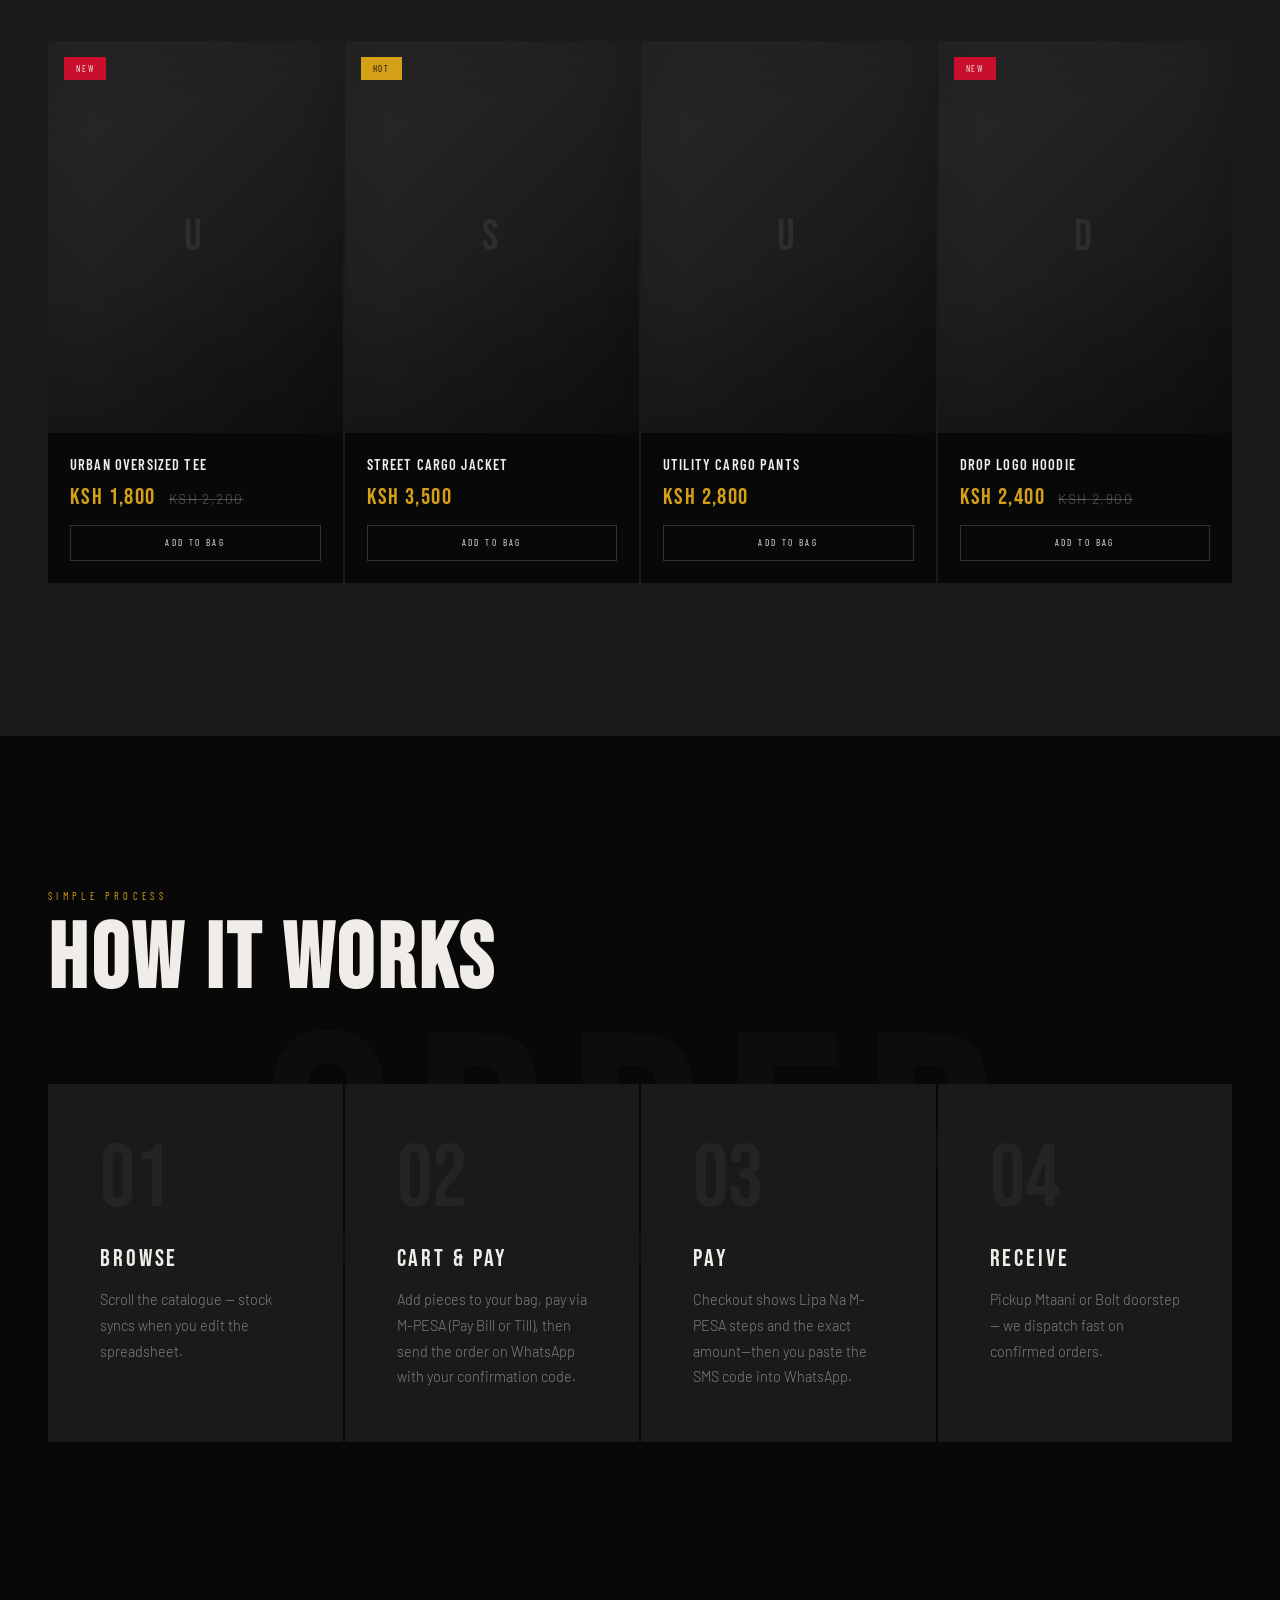
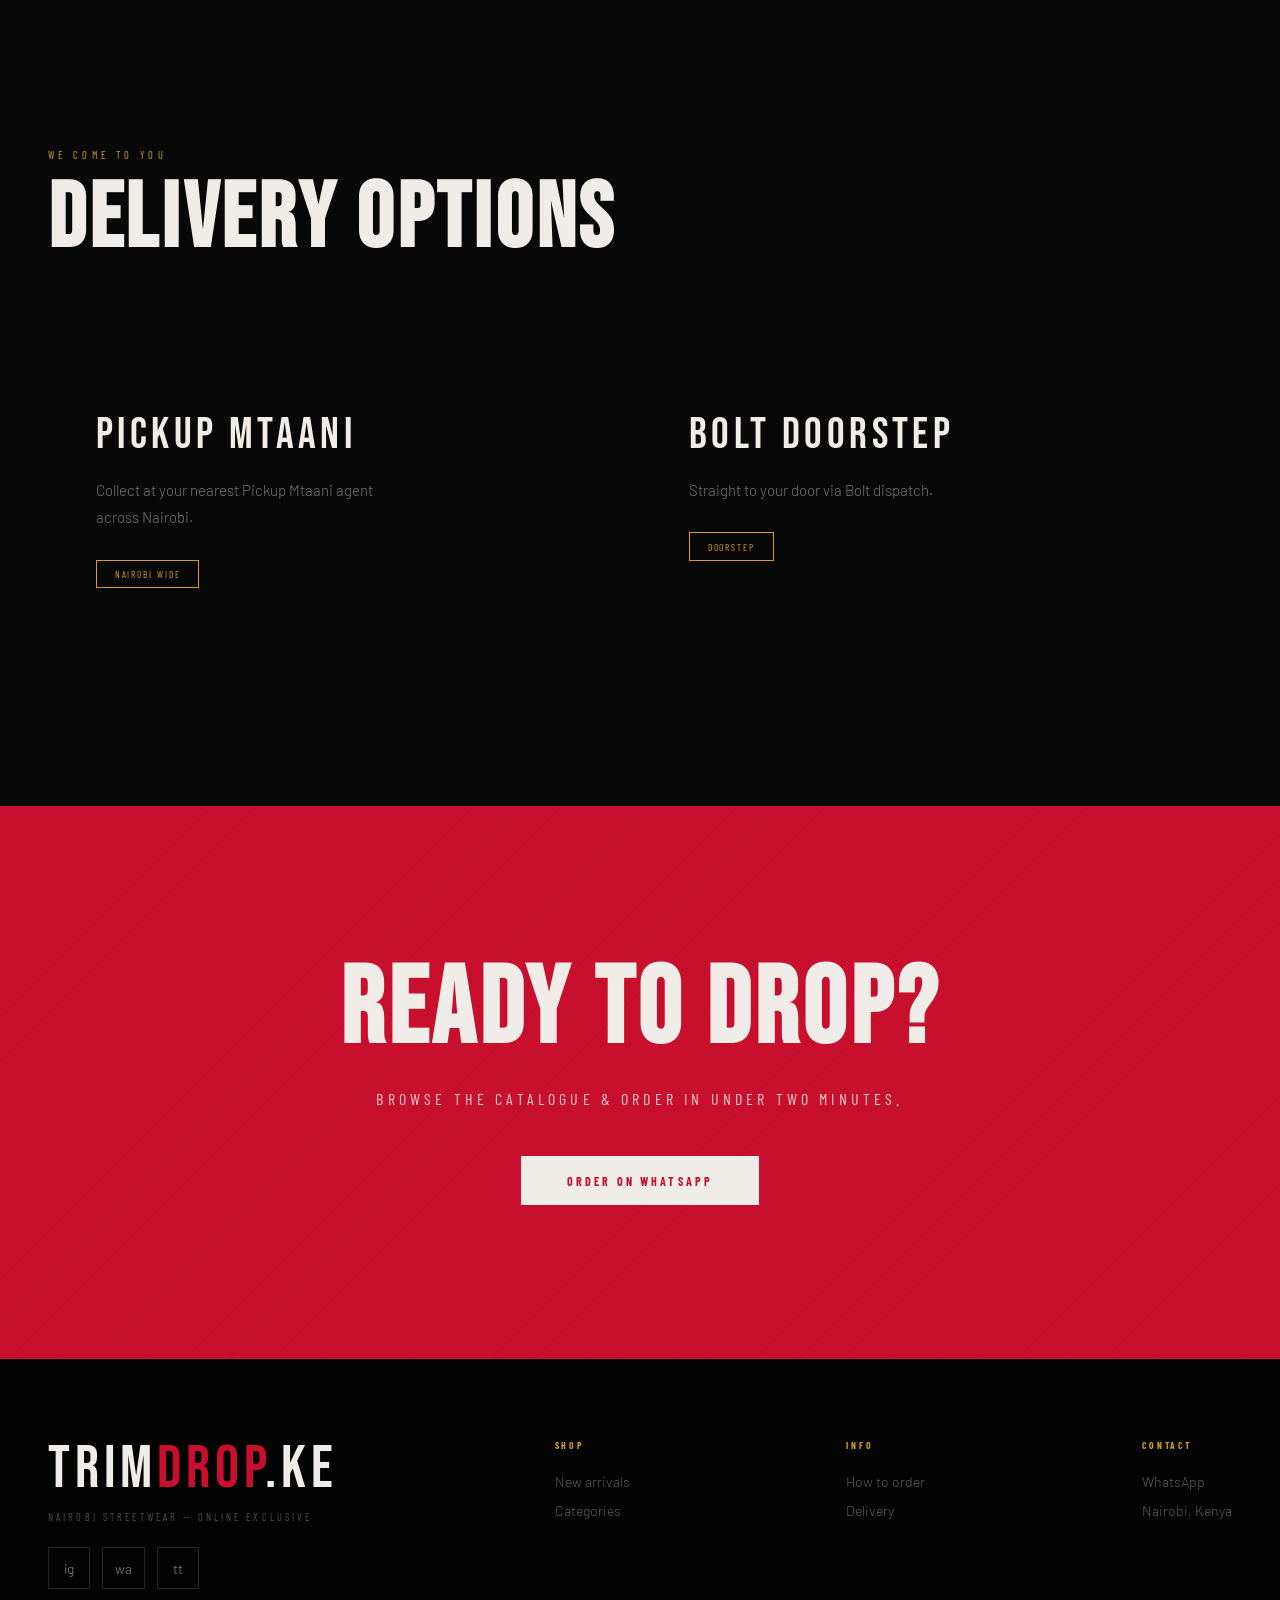
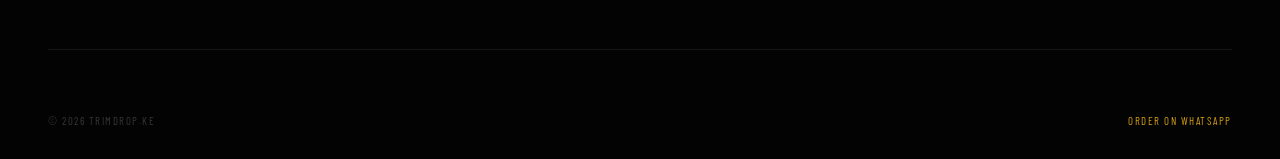
<file: trimdrop.html>
<!DOCTYPE html>
<html lang="en">
<!--
  ╔══════════════════════════════════════════════════════════════════════════╗
  ║  TRIMDROP.KE — trimdrop.html                                             ║
  ╠══════════════════════════════════════════════════════════════════════════╣
  ║  WHERE TO ADD IMAGES                                                     ║
  ║    • Hero + editorial panels → styles.css :root (--brand-hero,           ║
  ║      --brand-campaign-a, --brand-campaign-b).                            ║
  ║    • Product photos → Google Sheet column "image_url" or image_url in      ║
  ║      FALLBACK_PRODUCTS inside app.js.                                      ║
  ║    • Category tile backgrounds (optional) → styles.css near              ║
  ║      ".cat-1 .cat-bg" (commented examples).                               ║
  ╠══════════════════════════════════════════════════════════════════════════╣
  ║  WHERE TO ADD PERSONALITY (copy + brand voice)                             ║
  ║    • Headlines, paragraphs, buttons, footer → edit this file              ║
  ║      (each section below is labelled in a comment).                      ║
  ║    • Ticker / marquee lines → the repeated <span> tags in .ticker-inner. ║
  ║    • WhatsApp opener + tone → app.js (const BRAND_VOICE).                ║
  ║    • Colour + typography mood → styles.css (:root colour + font imports).║
  ╚══════════════════════════════════════════════════════════════════════════╝
-->
<head>
  <meta charset="UTF-8">
  <meta name="viewport" content="width=device-width, initial-scale=1.0">
  <!-- PERSONALITY: browser tab title + SEO -->
  <title>TRIMDROP.KE — Nairobi Streetwear</title>
  <!-- Fonts: display + condensed UI (unchanged brand pairing) -->
  <link href="https://fonts.googleapis.com/css2?family=Bebas+Neue&family=Barlow+Condensed:wght@300;400;600;700&family=Barlow:wght@300;400&display=swap" rel="stylesheet">
  <link rel="stylesheet" href="styles.css">
</head>
<body>

<!--
  -----------------------------------------------------------------------------
  Custom cursor — no images here; behaviour in app.js (initCursor).
  -----------------------------------------------------------------------------
-->
<div class="cursor" id="cursor" aria-hidden="true"></div>
<div class="cursor-ring" id="cursorRing" aria-hidden="true"></div>

<!-- ========== NAV ==========
     PERSONALITY: logo text, link labels, CTA label.
 -->
<nav>
  <a href="#hero" class="nav-logo">TRIM<span>DROP</span>.KE</a>
  <ul class="nav-links">
    <li><a href="#editorial">Stories</a></li>
    <li><a href="#categories">Shop</a></li>
    <li><a href="#products">Drops</a></li>
    <li><a href="#how">How It Works</a></li>
    <li><a href="#delivery">Delivery</a></li>
  </ul>
  <div class="nav-end">
    <button type="button" class="nav-bag" id="cartToggleBtn" aria-label="Open shopping bag" aria-expanded="false" aria-controls="cartDrawer">
      <span class="nav-bag-label">Bag</span>
      <span class="nav-bag-badge" id="cartCountBadge" hidden>0</span>
    </button>
    <a href="#" class="nav-cta" id="navOrderBtn">Order Now</a>
  </div>
</nav>

<!-- ========== HERO ==========
     IMAGES:  Full-bleed background is CSS --brand-hero in styles.css (not inline here).
     PERSONALITY: hero-label, hero-title text, hero-sub tagline, button labels.
 -->
<section class="hero" id="hero">
  <div class="hero-media" aria-hidden="true"></div>
  <div class="hero-inner">
    <div class="hero-label">Nairobi Streetwear — Est. 2024</div>
    <h1 class="hero-title">
      TRIM<br>
      <span class="outline">DROP</span><span class="red">.</span>
    </h1>
    <p class="hero-sub">Online Exclusive · Nairobi Delivery · Fresh Drops</p>
    <div class="hero-actions">
      <a href="#categories" class="btn-primary">Shop Now</a>
      <a href="#editorial" class="btn-ghost">The brand</a>
    </div>
  </div>
  <a class="hero-scroll" href="#editorial">Scroll</a>
</section>

<!-- ========== TICKER ==========
     PERSONALITY: repeating promo phrases — duplicate rows if you change length (must loop).
 -->
<div class="ticker" id="tickerStrip" aria-hidden="true">
  <div class="ticker-shell" id="tickerShell">
    <div class="ticker-base">
      <div class="ticker-inner">
    <!-- Repeat block twice — CSS animation translates -50% for seamless marquee -->
    <span>Nairobi Streetwear</span><span class="dot">✦</span>
    <span>Fresh Drops Weekly</span><span class="dot">✦</span>
    <span>Online Exclusive</span><span class="dot">✦</span>
    <span>Pickup Mtaani</span><span class="dot">✦</span>
    <span>Bolt Doorstep</span><span class="dot">✦</span>
    <span>Full Ownership</span><span class="dot">✦</span>
    <span>Nairobi Streetwear</span><span class="dot">✦</span>
    <span>Fresh Drops Weekly</span><span class="dot">✦</span>
    <span>Online Exclusive</span><span class="dot">✦</span>
    <span>Pickup Mtaani</span><span class="dot">✦</span>
    <span>Bolt Doorstep</span><span class="dot">✦</span>
    <span>Full Ownership</span><span class="dot">✦</span>
    <span>Nairobi Streetwear</span><span class="dot">✦</span>
    <span>Fresh Drops Weekly</span><span class="dot">✦</span>
    <span>Online Exclusive</span><span class="dot">✦</span>
    <span>Pickup Mtaani</span><span class="dot">✦</span>
    <span>Bolt Doorstep</span><span class="dot">✦</span>
    <span>Full Ownership</span><span class="dot">✦</span>
    <span>Nairobi Streetwear</span><span class="dot">✦</span>
    <span>Fresh Drops Weekly</span><span class="dot">✦</span>
    <span>Online Exclusive</span><span class="dot">✦</span>
    <span>Pickup Mtaani</span><span class="dot">✦</span>
    <span>Bolt Doorstep</span><span class="dot">✦</span>
    <span>Full Ownership</span><span class="dot">✦</span>
      </div>
    </div>
    <!-- X-ray layer: clone of .ticker-inner is injected here by app.js (keeps your lines in one place) -->
    <div class="ticker-xray" id="tickerXrayMount" aria-hidden="true"></div>
  </div>
</div>

<!-- ========== EDITORIAL / CAMPAIGN STRIPS ==========
     IMAGES:  Left & right panels use --brand-campaign-a / --brand-campaign-b in styles.css.
     PERSONALITY: section-label, headlines, body copy, CTA text in each column.
 -->
<section id="editorial" class="editorial">
  <article class="editorial-panel editorial-panel--a">
    <div class="editorial-panel__visual editorial-panel__visual--a" role="presentation"></div>
    <div class="editorial-panel__copy">
      <p class="section-label">Campaign</p>
      <h2 class="editorial-panel__title">Built for Nairobi streets.</h2>
      <p class="editorial-panel__lede">
        Full-bleed sections, room for your own photography — same energy as flagship sport sites, trimmed for TrimDrop.
        Swap the visuals in <code>styles.css</code> (<code>--brand-campaign-a</code>).
      </p>
    </div>
  </article>
  <article class="editorial-panel editorial-panel--b">
    <div class="editorial-panel__copy editorial-panel__copy--right">
      <p class="section-label">Season</p>
      <h2 class="editorial-panel__title">Every drop,<br>a statement.</h2>
      <p class="editorial-panel__lede">
        Inventory below can be driven by a Google Sheet — add rows to publish pieces, toggle availability to hide them.
      </p>
      <a href="#products" class="btn-primary editorial-panel__btn">View drops</a>
    </div>
    <div class="editorial-panel__visual editorial-panel__visual--b" role="presentation"></div>
  </article>
</section>

<!-- ========== CATEGORIES (mosaic → New drops) ==========
     CLICK: Each tile jumps to #products + selects that category filter (app.js).
     PHOTOS: Optional — set --cat-tees … --cat-accessories in styles.css (:root).
 -->
<section class="categories" id="categories">
  <div class="section-head">
    <p class="section-label">Browse by Category</p>
    <h2 class="section-title">Shop the drop</h2>
  </div>
  <div class="cat-grid">
    <a href="#products" class="cat-item cat-1" data-filter="Tees" aria-label="Open Tees and tops in New drops">
      <div class="cat-bg"></div>
      <div class="cat-arrow" aria-hidden="true">↗</div>
      <div class="cat-info">
        <div class="cat-name">Tees &amp; Tops</div>
        <div class="cat-count">New arrivals</div>
      </div>
    </a>
    <a href="#products" class="cat-item cat-2" data-filter="Bottoms" aria-label="Open Bottoms in New drops">
      <div class="cat-bg"></div>
      <div class="cat-arrow" aria-hidden="true">↗</div>
      <div class="cat-info">
        <div class="cat-name">Bottoms</div>
        <div class="cat-count">Joggers &amp; cargos</div>
      </div>
    </a>
    <a href="#products" class="cat-item cat-3" data-filter="Outerwear" aria-label="Open Outerwear in New drops">
      <div class="cat-bg"></div>
      <div class="cat-arrow" aria-hidden="true">↗</div>
      <div class="cat-info">
        <div class="cat-name">Outerwear</div>
        <div class="cat-count">Hoodies &amp; jackets</div>
      </div>
    </a>
    <a href="#products" class="cat-item cat-4" data-filter="Footwear" aria-label="Open Footwear in New drops">
      <div class="cat-bg"></div>
      <div class="cat-arrow" aria-hidden="true">↗</div>
      <div class="cat-info">
        <div class="cat-name">Footwear</div>
        <div class="cat-count">Kicks</div>
      </div>
    </a>
    <a href="#products" class="cat-item cat-5" data-filter="Accessories" aria-label="Open Accessories in New drops">
      <div class="cat-bg"></div>
      <div class="cat-arrow" aria-hidden="true">↗</div>
      <div class="cat-info">
        <div class="cat-name">Accessories</div>
        <div class="cat-count">Caps &amp; bags</div>
      </div>
    </a>
  </div>
</section>

<!-- ========== PRODUCTS ==========
     IMAGES:  Each product’s photo → Google Sheet column image_url (see app.js).
     PERSONALITY: section labels "Latest pieces" / "New drops"; empty-state text below grid.
               (Product titles & prices come from the sheet / fallback list.)
 -->
<section class="products" id="products">
  <div class="products-header">
    <div>
      <p class="section-label">Latest pieces</p>
      <h2 class="section-title">New drops</h2>
      <p class="products-hint" id="productsHint"></p>
    </div>
    <div class="filter-tabs" role="tablist" aria-label="Product categories">
      <button type="button" class="filter-tab active" data-filter="All">All</button>
      <button type="button" class="filter-tab" data-filter="Tees">Tees</button>
      <button type="button" class="filter-tab" data-filter="Bottoms">Bottoms</button>
      <button type="button" class="filter-tab" data-filter="Outerwear">Outerwear</button>
      <button type="button" class="filter-tab" data-filter="Footwear">Footwear</button>
      <button type="button" class="filter-tab" data-filter="Accessories">Accessories</button>
    </div>
  </div>
  <div class="products-grid" id="productsGrid"></div>
  <p class="products-empty" id="productsEmpty" hidden>No pieces match this filter. Try another category.</p>
</section>

<!-- ========== HOW IT WORKS ==========
     PERSONALITY: Four steps — edit titles + descriptions to match how YOU operate.
 -->
<section class="how" id="how">
  <div class="section-head">
    <p class="section-label">Simple process</p>
    <h2 class="section-title">How it works</h2>
  </div>
  <div class="steps">
    <div class="step">
      <div class="step-num">01</div>
      <div class="step-title">Browse</div>
      <p class="step-desc">Scroll the catalogue — stock syncs when you edit the spreadsheet.</p>
    </div>
    <div class="step">
      <div class="step-num">02</div>
      <div class="step-title">Cart &amp; pay</div>
      <p class="step-desc">Add pieces to your bag, pay via M-PESA (Pay Bill or Till), then send the order on WhatsApp with your confirmation code.</p>
    </div>
    <div class="step">
      <div class="step-num">03</div>
      <div class="step-title">Pay</div>
      <p class="step-desc">Checkout shows Lipa Na M-PESA steps and the exact amount—then you paste the SMS code into WhatsApp.</p>
    </div>
    <div class="step">
      <div class="step-num">04</div>
      <div class="step-title">Receive</div>
      <p class="step-desc">Pickup Mtaani or Bolt doorstep — we dispatch fast on confirmed orders.</p>
    </div>
  </div>
</section>

<!-- ========== DELIVERY ==========
     PERSONALITY: Option names, descriptions, tags — match your real logistics.
 -->
<section class="delivery" id="delivery">
  <div class="section-head">
    <p class="section-label">We come to you</p>
    <h2 class="section-title">Delivery options</h2>
  </div>
  <div class="delivery-grid">
    <div class="delivery-option">
      <div class="delivery-name">Pickup Mtaani</div>
      <p class="delivery-desc">Collect at your nearest Pickup Mtaani agent across Nairobi.</p>
      <span class="delivery-tag">Nairobi wide</span>
    </div>
    <div class="delivery-option">
      <div class="delivery-name">Bolt doorstep</div>
      <p class="delivery-desc">Straight to your door via Bolt dispatch.</p>
      <span class="delivery-tag">Doorstep</span>
    </div>
  </div>
</section>

<!-- ========== CTA STRIP ==========
     PERSONALITY: Big closing pitch + button label.
 -->
<section class="cta-section" aria-label="Order call to action">
  <h2 class="section-title">Ready to drop?</h2>
  <p>Browse the catalogue &amp; order in under two minutes.</p>
  <a href="#" class="btn-white" id="ctaWaBtn">Order on WhatsApp</a>
</section>

<!-- ========== FOOTER ==========
     PERSONALITY: Tagline, real social links (replace href="#"), city line.
    IMAGES:    Optional — add <img> logos in a column here if you ever need them.
 -->
<footer>
  <div class="footer-top">
    <div>
      <div class="footer-logo">TRIM<span>DROP</span>.KE</div>
      <div class="footer-tagline">Nairobi Streetwear — online exclusive</div>
      <div class="footer-social">
        <a href="#" class="social-link">ig</a>
        <a href="#" class="social-link">wa</a>
        <a href="#" class="social-link">tt</a>
      </div>
    </div>
    <div class="footer-links">
      <h4>Shop</h4>
      <ul>
        <li><a href="#products">New arrivals</a></li>
        <li><a href="#categories">Categories</a></li>
      </ul>
    </div>
    <div class="footer-links">
      <h4>Info</h4>
      <ul>
        <li><a href="#how">How to order</a></li>
        <li><a href="#delivery">Delivery</a></li>
      </ul>
    </div>
    <div class="footer-links">
      <h4>Contact</h4>
      <ul>
        <li><a href="#" id="footerWaLink">WhatsApp</a></li>
        <li><a href="#">Nairobi, Kenya</a></li>
      </ul>
    </div>
  </div>
  <div class="footer-bottom">
    <div class="footer-copy">© 2026 TRIMDROP.KE</div>
    <a href="#" class="footer-wa" id="footerWaBtn">Order on WhatsApp</a>
  </div>
</footer>

<!-- ========== ORDER MODAL ==========
     PERSONALITY: modal title/sub, delivery option labels, primary button text.
     LOGIC:     app.js builds WhatsApp text from BRAND_VOICE + chosen delivery + product.
 -->
<div class="order-modal" id="orderModal" aria-modal="true" role="dialog" aria-labelledby="orderModalTitle" aria-hidden="true">
  <div class="modal-box">
    <button type="button" class="modal-close" id="orderModalClose" aria-label="Close">✕</button>
    <div class="modal-title" id="orderModalTitle">Place order</div>
    <div class="modal-sub">Choose delivery — we’ll open WhatsApp with this prefilled.</div>
    <p class="modal-product" id="orderModalProduct" hidden></p>
    <div class="modal-options">
      <label class="modal-option">
        <input type="radio" name="delivery" value="pickup" checked>
        <div>
          <div class="modal-option-text">Pickup Mtaani</div>
          <div class="modal-option-sub">Collect at nearest agent</div>
        </div>
      </label>
      <label class="modal-option">
        <input type="radio" name="delivery" value="bolt">
        <div>
          <div class="modal-option-text">Bolt doorstep</div>
          <div class="modal-option-sub">Delivered to you</div>
        </div>
      </label>
    </div>
    <a href="#" class="modal-wa-btn" id="modalWaContinue" target="_blank" rel="noopener">
      Continue on WhatsApp
    </a>
  </div>
</div>

<!-- ========== CART DRAWER ========== -->
<div class="cart-drawer-overlay" id="cartDrawerBackdrop" aria-hidden="true"></div>
<aside class="cart-drawer" id="cartDrawer" aria-modal="true" role="dialog" aria-labelledby="cartDrawerTitle" aria-hidden="true">
  <div class="cart-drawer-head">
    <h2 class="cart-drawer-title" id="cartDrawerTitle">Your bag</h2>
    <button type="button" class="modal-close cart-drawer-close" id="cartDrawerClose" aria-label="Close bag">✕</button>
  </div>
  <p class="cart-empty" id="cartEmpty" hidden>No items yet — add from New drops.</p>
  <div class="cart-lines" id="cartLines"></div>
  <div class="cart-drawer-foot">
    <div class="cart-subtotal" id="cartSubtotal"></div>
    <button type="button" class="btn-primary cart-checkout-btn" id="cartCheckoutBtn" disabled>Checkout &amp; pay</button>
  </div>
</aside>

<!-- ========== M-PESA CHECKOUT ========== -->
<div class="order-modal checkout-modal" id="checkoutModal" aria-modal="true" role="dialog" aria-labelledby="checkoutTitle" aria-hidden="true">
  <div class="modal-box modal-box--wide">
    <button type="button" class="modal-close" id="checkoutModalClose" aria-label="Close">✕</button>
    <div class="mpesa-head">
      <span class="mpesa-icon" aria-hidden="true"></span>
      <div>
        <div class="modal-title" id="checkoutTitle">Lipa Na M-PESA</div>
        <div class="modal-sub">Pay on your phone, then send proof on WhatsApp</div>
      </div>
    </div>
    <p class="checkout-total-pill" id="checkoutTotalStrip"></p>
    <p class="checkout-warn" id="checkoutMpesaWarn" hidden></p>
    <div id="checkoutMpesaSteps"></div>
    <div class="checkout-field">
      <label class="checkout-label" for="checkoutMpesaRef">M-PESA ID / confirmation code <span class="req">*</span></label>
      <input type="text" class="checkout-input" id="checkoutMpesaRef" name="mpesa_ref" placeholder="e.g. QYD689GK78" autocomplete="off" required>
    </div>
    <div class="modal-options checkout-delivery">
      <label class="modal-option">
        <input type="radio" name="checkout-delivery" value="pickup" checked>
        <div>
          <div class="modal-option-text">Pickup Mtaani</div>
          <div class="modal-option-sub">Collect at nearest agent</div>
        </div>
      </label>
      <label class="modal-option">
        <input type="radio" name="checkout-delivery" value="bolt">
        <div>
          <div class="modal-option-text">Bolt doorstep</div>
          <div class="modal-option-sub">Delivered to you</div>
        </div>
      </label>
    </div>
    <button type="button" class="modal-wa-btn" id="checkoutWaBtn">Send order + payment proof on WhatsApp</button>
  </div>
</div>

<script src="app.js" defer></script>
</body>
</html>
</file>
<file: styles.css>
/* =============================================================================
   TRIMDROP.KE — styles.css

   QUICK MAP (what to edit here)
   ---------------------------------------------------------------------------
   IMAGES — Brand hero / campaigns in :root (--brand-*). Category mosaic: use
             data-bg URLs on each tile in index.html, or --cat-* in tokens :root.
   MOOD    — Colours & type scale in the second :root block (tokens).
   LAYOUT  — Section padding via --section-y, --gutter; max width via --max.
             On-page copy lives in index.html; sheet + cart live in app.js.
   For product photos + WhatsApp wording, see app.js.
   ============================================================================= */

/* -----------------------------------------------------------------------------
   Brand imagery — your URLs (do not delete; change only if swapping assets).
   Extra “blend” into the page is handled in .hero-media / .editorial-panel__visual
   via neutral black gradients on top — works with any photo colour.
   --------------------------------------------------------------------------- */
:root {
  --brand-hero: url("https://res.cloudinary.com/dmmltr4nf/image/upload/v1778003707/jr-korpa-_OQ8Jc7kBmA-unsplash_fwzhsi.jpg");
  --brand-campaign-a: url("https://res.cloudinary.com/dmmltr4nf/image/upload/v1778000667/faceless_yaw0nv.jpg");
  --brand-campaign-b: url("https://res.cloudinary.com/dmmltr4nf/image/upload/v1778005490/suhas-hanjar-7VkZ7xW7Dps-unsplash_rwno8n.jpg");
}

/* -----------------------------------------------------------------------------
   Design tokens — “personality” of the visuals (colour + rhythm)
   Tweak --red / --gold / --black to shift brand feel without touching HTML.
   --------------------------------------------------------------------------- */
:root {
  --black: #080808;
  --red: #c8102e;
  --gold: #d4a017;
  --white: #f0ede8;
  --grey: #1a1a1a;
  --mid: #2a2a2a;
  --ease-out: cubic-bezier(0.22, 1, 0.36, 1);
  --section-y: clamp(5rem, 12vw, 10rem);
  --gutter: clamp(1.25rem, 4vw, 3rem);
  --max: 1440px;

  /*
   * “Shop the drop” tile photos — url("https://…") or url("/images/name.jpg"), or `none`.
   * Per-tile override: data-bg on <a.cat-item> (sets --cat-image) wins over these defaults.
   */
  --cat-tees: url("https://res.cloudinary.com/dmmltr4nf/image/upload/v1778021536/FINAL_T-SHIRT_MOCKUP-TAHIROVIC_AHMED3_3de5cac9-fe9f-440e-9e79-2ecef02de7e7_g2r6hy.webp");
  --cat-bottoms: url("https://res.cloudinary.com/dmmltr4nf/image/upload/v1778023033/1millikarat-YiOE3snurL0-unsplash_chbwjf.jpg");
  --cat-outerwear: url("https://res.cloudinary.com/dmmltr4nf/image/upload/v1778022575/abel-nieves-wcJW915fVrU-unsplash_iovqqz.jpg");
  --cat-footwear: url("https://res.cloudinary.com/dmmltr4nf/image/upload/v1778023842/ronit-singh-iLsuTcbQ47c-unsplash_zacoa7.jpg");
  --cat-accessories: url("https://res.cloudinary.com/dmmltr4nf/image/upload/v1778003716/christian-seymour-QzR2mX4FKxc-unsplash_wdkojq.jpg");
}

*,
*::before,
*::after {
  margin: 0;
  padding: 0;
  box-sizing: border-box;
}

html {
  scroll-behavior: smooth;
}

@media (prefers-reduced-motion: reduce) {
  html {
    scroll-behavior: auto;
  }

  *,
  *::before,
  *::after {
    animation-duration: 0.01ms !important;
    animation-iteration-count: 1 !important;
    transition-duration: 0.01ms !important;
  }
}

body {
  background: var(--black);
  color: var(--white);
  font-family: Barlow, system-ui, sans-serif;
  overflow-x: hidden;
  cursor: none;
}

a {
  color: inherit;
}

code {
  font-size: 0.85em;
  background: rgba(255, 255, 255, 0.06);
  padding: 0.1em 0.35em;
  border-radius: 4px;
}

/* -----------------------------------------------------------------------------
   Cursor
   --------------------------------------------------------------------------- */
.cursor {
  width: 12px;
  height: 12px;
  background: var(--red);
  border-radius: 50%;
  position: fixed;
  top: 0;
  left: 0;
  pointer-events: none;
  z-index: 9999;
  transition: transform 0.15s ease;
  mix-blend-mode: difference;
}

.cursor-ring {
  width: 36px;
  height: 36px;
  border: 1px solid var(--gold);
  border-radius: 50%;
  position: fixed;
  top: 0;
  left: 0;
  pointer-events: none;
  z-index: 9998;
  transition: transform 0.35s ease, width 0.3s, height 0.3s;
}

/* -----------------------------------------------------------------------------
   Nav
   --------------------------------------------------------------------------- */
nav {
  position: fixed;
  top: 0;
  left: 0;
  right: 0;
  z-index: 100;
  display: flex;
  justify-content: space-between;
  align-items: center;
  gap: 1.5rem;
  padding: 1.25rem var(--gutter);
  background: linear-gradient(to bottom, rgba(8, 8, 8, 0.94), transparent 100%);
  backdrop-filter: blur(8px);
}

.nav-logo {
  font-family: "Bebas Neue", sans-serif;
  font-size: 1.625rem;
  letter-spacing: 0.28em;
  color: var(--white);
  text-decoration: none;
}

.nav-logo span {
  color: var(--red);
}

.nav-links {
  display: flex;
  gap: clamp(1.25rem, 3vw, 2.5rem);
  list-style: none;
}

.nav-links a {
  font-family: "Barlow Condensed", sans-serif;
  font-size: 0.75rem;
  letter-spacing: 0.22em;
  text-transform: uppercase;
  color: var(--white);
  text-decoration: none;
  opacity: 0.65;
  transition: opacity 0.2s, color 0.2s;
}

.nav-links a:hover {
  opacity: 1;
  color: var(--gold);
}

.nav-cta {
  font-family: "Barlow Condensed", sans-serif;
  font-size: 0.75rem;
  letter-spacing: 0.2em;
  text-transform: uppercase;
  background: var(--red);
  color: var(--white);
  padding: 0.65rem 1.35rem;
  text-decoration: none;
  transition: background 0.2s;
  flex-shrink: 0;
}

.nav-cta:hover {
  background: #a00020;
}

.nav-end {
  display: flex;
  align-items: center;
  gap: 0.75rem;
  flex-shrink: 0;
}

.nav-bag {
  position: relative;
  display: inline-flex;
  align-items: center;
  gap: 0.4rem;
  background: transparent;
  border: 1px solid rgba(240, 237, 232, 0.2);
  color: var(--white);
  padding: 0.55rem 0.85rem;
  font-family: "Barlow Condensed", sans-serif;
  font-size: 0.65rem;
  letter-spacing: 0.22em;
  text-transform: uppercase;
  cursor: pointer;
  transition: border-color 0.2s, color 0.2s;
}

.nav-bag:hover {
  border-color: var(--gold);
  color: var(--gold);
}

.nav-bag-label {
  display: inline-block;
}

.nav-bag-badge {
  min-width: 1.15rem;
  height: 1.15rem;
  padding: 0 0.25rem;
  border-radius: 50%;
  background: var(--red);
  color: var(--white);
  font-size: 0.56rem;
  letter-spacing: 0;
  font-weight: 600;
  display: inline-flex;
  align-items: center;
  justify-content: center;
  font-family: Barlow, sans-serif;
}

/* -----------------------------------------------------------------------------
   Hero — optional full-bleed photo layer
   --------------------------------------------------------------------------- */
.hero {
  min-height: 100vh;
  display: grid;
  align-items: end;
  padding: 8rem var(--gutter) calc(var(--section-y) * 1.25);
  position: relative;
  isolation: isolate;
  overflow: hidden;
  background: var(--black);
}

.hero-media {
  position: absolute;
  inset: 0;
  z-index: 0;
  /* Page black under photo; semi-transparent black veils on top = smooth edge blend for any image colour */
  background-color: var(--black);
  background-image:
    linear-gradient(
      180deg,
      rgba(8, 8, 8, 0.94) 0%,
      rgba(8, 8, 8, 0.5) 12%,
      rgba(8, 8, 8, 0.08) 36%,
      rgba(8, 8, 8, 0.1) 64%,
      rgba(8, 8, 8, 0.55) 88%,
      rgba(8, 8, 8, 0.96) 100%
    ),
    linear-gradient(
      90deg,
      rgba(8, 8, 8, 0.85) 0%,
      rgba(8, 8, 8, 0.18) 14%,
      rgba(8, 8, 8, 0.03) 50%,
      rgba(8, 8, 8, 0.18) 86%,
      rgba(8, 8, 8, 0.85) 100%
    ),
    var(--brand-hero);
  background-size: cover;
  background-position: center;
}

.hero-media::after {
  content: "";
  position: absolute;
  inset: 0;
  pointer-events: none;
  /* Soft depth + very light brand tint (does not fight arbitrary photo hues) */
  background:
    radial-gradient(ellipse 95% 75% at 50% 70%, transparent 32%, rgba(8, 8, 8, 0.5) 100%),
    radial-gradient(ellipse at 72% 34%, rgba(200, 16, 46, 0.07) 0%, transparent 52%),
    radial-gradient(ellipse at 24% 76%, rgba(212, 160, 23, 0.05) 0%, transparent 50%);
}

.hero-media::before {
  content: "";
  position: absolute;
  inset: 0;
  background-image:
    linear-gradient(rgba(255, 255, 255, 0.024) 1px, transparent 1px),
    linear-gradient(90deg, rgba(255, 255, 255, 0.024) 1px, transparent 1px);
  background-size: min(72px, 12vw) min(72px, 12vw);
  opacity: 0.8;
}

.hero-inner {
  position: relative;
  z-index: 2;
  max-width: var(--max);
  margin: 0 auto;
  width: 100%;
}

.hero-label {
  font-family: "Barlow Condensed", sans-serif;
  font-size: 0.7rem;
  letter-spacing: 0.42em;
  text-transform: uppercase;
  color: var(--gold);
  margin-bottom: 1.5rem;
  animation: fadeUp 0.85s var(--ease-out) both;
}

.hero-title {
  font-family: "Bebas Neue", sans-serif;
  font-size: clamp(4rem, 16vw, 12.5rem);
  line-height: 0.88;
  letter-spacing: -0.02em;
  animation: fadeUp 0.85s 0.08s var(--ease-out) both;
}

.hero-title .outline {
  -webkit-text-stroke: 1px rgba(240, 237, 232, 0.22);
  color: transparent;
}

.hero-title .red {
  color: var(--red);
}

.hero-sub {
  font-family: "Barlow Condensed", sans-serif;
  font-size: clamp(0.8rem, 1.8vw, 1rem);
  letter-spacing: 0.35em;
  text-transform: uppercase;
  color: rgba(240, 237, 232, 0.45);
  margin-top: 2rem;
  max-width: 36rem;
  line-height: 1.65;
  animation: fadeUp 0.85s 0.16s var(--ease-out) both;
}

.hero-actions {
  display: flex;
  flex-wrap: wrap;
  gap: 0.875rem;
  margin-top: 3rem;
  animation: fadeUp 0.85s 0.24s var(--ease-out) both;
}

.hero-scroll {
  position: absolute;
  right: var(--gutter);
  bottom: calc(var(--section-y) * 0.85);
  z-index: 2;
  writing-mode: vertical-rl;
  font-family: "Barlow Condensed", sans-serif;
  font-size: 0.625rem;
  letter-spacing: 0.35em;
  text-transform: uppercase;
  color: rgba(240, 237, 232, 0.32);
  text-decoration: none;
  transition: color 0.2s;
  animation: fadeUp 1s 0.4s var(--ease-out) both;
}

.hero-scroll:hover {
  color: rgba(240, 237, 232, 0.75);
}

.hero-scroll::after {
  content: "";
  display: block;
  width: 1px;
  height: 4rem;
  background: var(--gold);
  margin-top: 1rem;
}

.btn-primary {
  font-family: "Barlow Condensed", sans-serif;
  font-size: 0.75rem;
  letter-spacing: 0.22em;
  text-transform: uppercase;
  background: var(--red);
  color: var(--white);
  padding: 1rem 2.25rem;
  text-decoration: none;
  transition: transform 0.25s var(--ease-out), background 0.2s;
  display: inline-block;
}

.btn-primary:hover {
  background: #a00020;
  transform: translateY(-2px);
}

.btn-ghost {
  font-family: "Barlow Condensed", sans-serif;
  font-size: 0.75rem;
  letter-spacing: 0.22em;
  text-transform: uppercase;
  border: 1px solid rgba(240, 237, 232, 0.28);
  color: var(--white);
  padding: 1rem 2.25rem;
  text-decoration: none;
  transition: border-color 0.2s, color 0.2s, transform 0.25s var(--ease-out);
  display: inline-block;
}

.btn-ghost:hover {
  border-color: var(--gold);
  color: var(--gold);
  transform: translateY(-2px);
}

.editorial-panel__btn {
  margin-top: 2rem;
  border: none;
  cursor: pointer;
}

/* -----------------------------------------------------------------------------
   Ticker — subtle base + X-ray hover (pointer + lagging ring = two spots)
   JS: initTickerXray() clones .ticker-inner into #tickerXrayMount; don’t remove.
   --------------------------------------------------------------------------- */
.ticker {
  background: linear-gradient(
    180deg,
    #030303 0%,
    #0a0a0a 50%,
    #030303 100%
  );
  border-block: 1px solid rgba(240, 237, 232, 0.05);
  box-shadow:
    inset 0 1px 0 rgba(255, 255, 255, 0.03),
    inset 0 -1px 0 rgba(0, 0, 0, 0.45);
  padding: 0.65rem 0;
  overflow: hidden;
  position: relative;
}

.ticker-shell {
  position: relative;
  overflow: hidden;
  /* Mask centers (pixels, relative to shell) — app.js updates while hovered */
  --mx1: -200px;
  --my1: -200px;
  --mx2: -200px;
  --my2: -200px;
}

.ticker-base {
  position: relative;
  z-index: 1;
}

/* Duplicated strip: richer black + white type, revealed only through masks */
.ticker-xray {
  position: absolute;
  inset: 0;
  z-index: 2;
  display: flex;
  align-items: center;
  overflow: hidden;
  pointer-events: none;
  opacity: 0;
  transition: opacity 0.18s ease;
  background: #0e0e0e;
  /*
   * X-ray windows: wide horizontal ellipses so a few words stay readable,
   * still smaller than the old full “ad bar” hotspots. Tweak sizes here only.
   *   — pointer: larger   | ring trail: slightly tighter
   */
  -webkit-mask-image:
    radial-gradient(ellipse 168px 52px at var(--mx1) var(--my1), #fff 94%, transparent 100%),
    radial-gradient(ellipse 128px 44px at var(--mx2) var(--my2), #fff 94%, transparent 100%);
  mask-image:
    radial-gradient(ellipse 168px 52px at var(--mx1) var(--my1), #fff 94%, transparent 100%),
    radial-gradient(ellipse 128px 44px at var(--mx2) var(--my2), #fff 94%, transparent 100%);
  -webkit-mask-composite: source-over;
  mask-composite: add;
}

.ticker#tickerStrip.ticker--hover .ticker-xray {
  opacity: 1;
}

.ticker-inner {
  display: inline-flex;
  animation: ticker 48s linear infinite;
  will-change: transform;
}

@media (prefers-reduced-motion: reduce) {
  .ticker-inner {
    animation: none;
    justify-content: center;
    flex-wrap: wrap;
    row-gap: 0.35rem;
  }
}

.ticker-inner span {
  font-family: "Barlow Condensed", sans-serif;
  font-size: 0.625rem;
  font-weight: 500;
  letter-spacing: 0.38em;
  text-transform: uppercase;
  padding: 0 1.75rem;
  color: rgba(240, 237, 232, 0.28);
}

.ticker-inner span.dot {
  padding: 0 0.5rem;
  font-size: 0.35rem;
  letter-spacing: 0;
  line-height: 1;
  color: rgba(212, 160, 23, 0.28);
}

.ticker-inner--xray span {
  color: #fff;
}

.ticker-inner--xray span.dot {
  color: rgba(235, 220, 180, 0.95);
}

@keyframes ticker {
  from {
    transform: translateX(0);
  }
  to {
    transform: translateX(-50%);
  }
}

/* -----------------------------------------------------------------------------
   Editorial strips
   --------------------------------------------------------------------------- */
.editorial {
  background: var(--black);
}

.editorial-panel {
  display: grid;
  grid-template-columns: 1fr 1fr;
  align-items: stretch;
  border-top: 1px solid rgba(255, 255, 255, 0.06);
}

.editorial-panel--b {
  border-bottom: 1px solid rgba(255, 255, 255, 0.06);
}

.editorial-panel__visual {
  min-height: min(92vh, 820px);
  position: relative;
  background: var(--grey);
}

.editorial-panel__visual--a {
  background-color: var(--black);
  background-image:
    linear-gradient(
      180deg,
      rgba(8, 8, 8, 0.95) 0%,
      rgba(8, 8, 8, 0.18) 14%,
      transparent 42%,
      transparent 68%,
      rgba(8, 8, 8, 0.28) 88%,
      rgba(8, 8, 8, 0.98) 100%
    ),
    linear-gradient(90deg, rgba(8, 8, 8, 0.65) 0%, rgba(8, 8, 8, 0.1) 30%, transparent 48%),
    var(--brand-campaign-a);
  background-size: cover;
  background-position: center;
}

.editorial-panel__visual--b {
  background-color: var(--black);
  background-image:
    linear-gradient(
      180deg,
      rgba(8, 8, 8, 0.95) 0%,
      rgba(8, 8, 8, 0.16) 12%,
      transparent 42%,
      transparent 68%,
      rgba(8, 8, 8, 0.32) 90%,
      rgba(8, 8, 8, 0.98) 100%
    ),
    linear-gradient(270deg, rgba(8, 8, 8, 0.65) 0%, rgba(8, 8, 8, 0.1) 30%, transparent 48%),
    var(--brand-campaign-b);
  background-size: cover;
  background-position: center;
}

.editorial-panel__visual::after {
  content: "";
  position: absolute;
  inset: 0;
  pointer-events: none;
  background: linear-gradient(
    180deg,
    rgba(8, 8, 8, 0.25) 0%,
    transparent 38%,
    transparent 62%,
    rgba(8, 8, 8, 0.35) 100%
  );
  opacity: 0.85;
}

.editorial-panel__copy {
  display: flex;
  flex-direction: column;
  justify-content: center;
  padding: var(--section-y) clamp(2rem, 8vw, 6rem);
  max-width: 40rem;
}

.editorial-panel__copy--right {
  margin-left: auto;
}

.editorial-panel__title {
  font-family: "Bebas Neue", sans-serif;
  font-size: clamp(2.5rem, 6vw, 4.5rem);
  line-height: 0.95;
  letter-spacing: 0.04em;
  margin-bottom: 1.75rem;
  text-transform: uppercase;
}

.editorial-panel__lede {
  font-size: 1.0625rem;
  line-height: 1.85;
  font-weight: 300;
  color: rgba(240, 237, 232, 0.55);
}

/* -----------------------------------------------------------------------------
   Section scaffold
   --------------------------------------------------------------------------- */
section {
  padding: var(--section-y) var(--gutter);
}

.section-head {
  max-width: var(--max);
  margin: 0 auto clamp(3rem, 7vw, 5rem);
}

.section-label {
  font-family: "Barlow Condensed", sans-serif;
  font-size: 0.65rem;
  letter-spacing: 0.42em;
  text-transform: uppercase;
  color: var(--gold);
  margin-bottom: 1rem;
}

.section-title {
  font-family: "Bebas Neue", sans-serif;
  font-size: clamp(3rem, 8vw, 5.75rem);
  line-height: 0.94;
  text-transform: uppercase;
  letter-spacing: 0.04em;
}

/* -----------------------------------------------------------------------------
   Categories (mosaic under “Shop the drop”)
   ---------------------------------------------------------------------------
   • Labels: index.html — .cat-name / .cat-count on each tile.
   • Links: tiles are <a> → opens #products + sets filter via app.js.
   • Photos (pick one):
       (1) Easy: on each <a class="cat-item" data-bg="https://…jpg"> — app.js applies it.
       (2) Global :root — set --cat-tees … --cat-accessories to url("…") or url("/images/file.jpg").
       (3) Inline: style="--cat-image: url('https://…');" on that <a>.
   --------------------------------------------------------------------------- */
.categories {
  background: var(--black);
}

.categories .section-head {
  padding-left: var(--gutter);
  padding-right: var(--gutter);
}

.categories .cat-grid {
  margin-top: 0;
}

.cat-grid {
  display: grid;
  grid-template-columns: repeat(3, 1fr);
  gap: 2px;
  max-width: var(--max);
  margin: 0 auto;
}

a.cat-item {
  position: relative;
  aspect-ratio: 3 / 4;
  overflow: hidden;
  background: var(--grey);
  text-decoration: none;
  color: inherit;
  display: block;
  cursor: pointer;
  outline-offset: 2px;
}

a.cat-item:first-child {
  grid-row: span 2;
  aspect-ratio: auto;
}

a.cat-item:focus-visible {
  z-index: 2;
  box-shadow: inset 0 0 0 2px rgba(212, 160, 23, 0.65);
}

.cat-bg {
  position: absolute;
  inset: 0;
  transition: transform 0.65s var(--ease-out);
}

a.cat-item:hover .cat-bg,
a.cat-item:focus-visible .cat-bg {
  transform: scale(1.04);
}

/* Layer order: blend veils → optional photo → base gradient (--cat-* may be none) */
.cat-1 .cat-bg {
  background-color: #171212;
  background-image:
    linear-gradient(180deg, rgba(8, 8, 8, 0.55) 0%, rgba(8, 8, 8, 0.1) 40%, rgba(8, 8, 8, 0.55) 100%),
    linear-gradient(90deg, rgba(8, 8, 8, 0.45) 0%, transparent 55%),
    var(--cat-image, var(--cat-tees)),
    linear-gradient(135deg, #1a1a1a 0%, #2d1a1a 100%);
  background-size: cover;
  background-position: center;
}

.cat-2 .cat-bg {
  background-color: #151518;
  background-image:
    linear-gradient(180deg, rgba(8, 8, 8, 0.5) 0%, rgba(8, 8, 8, 0.08) 42%, rgba(8, 8, 8, 0.5) 100%),
    linear-gradient(90deg, rgba(8, 8, 8, 0.4) 0%, transparent 52%),
    var(--cat-image, var(--cat-bottoms)),
    linear-gradient(135deg, #1a1a1e 0%, #1a1a2d 100%);
  background-size: cover;
  background-position: center;
}

.cat-3 .cat-bg {
  background-color: #141916;
  background-image:
    linear-gradient(180deg, rgba(8, 8, 8, 0.5) 0%, rgba(8, 8, 8, 0.08) 42%, rgba(8, 8, 8, 0.5) 100%),
    linear-gradient(90deg, rgba(8, 8, 8, 0.35) 0%, transparent 50%),
    var(--cat-image, var(--cat-outerwear)),
    linear-gradient(135deg, #1a1e1a 0%, #1a2d1a 100%);
  background-size: cover;
  background-position: center;
}

.cat-4 .cat-bg {
  background-color: #161412;
  background-image:
    linear-gradient(180deg, rgba(8, 8, 8, 0.5) 0%, rgba(8, 8, 8, 0.08) 42%, rgba(8, 8, 8, 0.5) 100%),
    linear-gradient(90deg, rgba(8, 8, 8, 0.35) 0%, transparent 50%),
    var(--cat-image, var(--cat-footwear)),
    linear-gradient(135deg, #1e1a1a 0%, #2d2a1a 100%);
  background-size: cover;
  background-position: center;
}

.cat-5 .cat-bg {
  background-color: #151515;
  background-image:
    linear-gradient(180deg, rgba(8, 8, 8, 0.5) 0%, rgba(8, 8, 8, 0.08) 42%, rgba(8, 8, 8, 0.5) 100%),
    linear-gradient(90deg, rgba(8, 8, 8, 0.35) 0%, transparent 50%),
    var(--cat-image, var(--cat-accessories)),
    linear-gradient(135deg, #1a1a1a 0%, #2a1a2a 100%);
  background-size: cover;
  background-position: center;
}

.cat-1 .cat-bg::after {
  content: "";
  position: absolute;
  inset: 0;
  pointer-events: none;
  background: repeating-linear-gradient(
    45deg,
    transparent,
    transparent 20px,
    rgba(200, 16, 46, 0.05) 20px,
    rgba(200, 16, 46, 0.05) 21px
  );
  opacity: 0.55;
}

.cat-2 .cat-bg::after {
  content: "";
  position: absolute;
  inset: 0;
  pointer-events: none;
  background: radial-gradient(circle at 50% 50%, rgba(212, 160, 23, 0.07) 0%, transparent 72%);
  opacity: 0.6;
}

.cat-info {
  position: absolute;
  bottom: 0;
  left: 0;
  right: 0;
  padding: clamp(2rem, 6vw, 3rem);
  background: linear-gradient(to top, rgba(8, 8, 8, 0.92), transparent);
}

.cat-name {
  font-family: "Bebas Neue", sans-serif;
  font-size: clamp(1.85rem, 3.5vw, 2rem);
  letter-spacing: 0.08em;
  margin-bottom: 0.35rem;
}

.cat-count {
  font-family: "Barlow Condensed", sans-serif;
  font-size: 0.7rem;
  letter-spacing: 0.2em;
  text-transform: uppercase;
  color: var(--gold);
  opacity: 0.82;
}

.cat-arrow {
  position: absolute;
  top: 1.65rem;
  right: 1.65rem;
  width: 2.5rem;
  height: 2.5rem;
  border: 1px solid rgba(255, 255, 255, 0.18);
  display: flex;
  align-items: center;
  justify-content: center;
  opacity: 0;
  transform: translate(4px, -4px);
  transition: opacity 0.3s, transform 0.3s var(--ease-out);
  pointer-events: none;
}

a.cat-item:hover .cat-arrow,
a.cat-item:focus-visible .cat-arrow {
  opacity: 1;
  transform: translate(0, 0);
}

/* -----------------------------------------------------------------------------
   Products
   --------------------------------------------------------------------------- */
.products {
  background: var(--grey);
}

.products-header {
  max-width: var(--max);
  margin: 0 auto clamp(3rem, 6vw, 4.5rem);
  display: flex;
  justify-content: space-between;
  align-items: flex-end;
  gap: 2rem;
}

.products-hint {
  margin-top: 1rem;
  font-size: 0.9rem;
  font-weight: 300;
  color: rgba(240, 237, 232, 0.45);
}

.filter-tabs {
  display: flex;
  flex-wrap: wrap;
  justify-content: flex-end;
  gap: 0.375rem;
}

.filter-tab {
  font-family: "Barlow Condensed", sans-serif;
  font-size: 0.65rem;
  letter-spacing: 0.2em;
  text-transform: uppercase;
  padding: 0.62rem 1.12rem;
  border: 1px solid rgba(240, 237, 232, 0.12);
  background: transparent;
  color: rgba(240, 237, 232, 0.45);
  cursor: pointer;
  transition: background 0.2s, border-color 0.2s, color 0.2s;
}

.filter-tab.active,
.filter-tab:hover {
  background: var(--red);
  border-color: var(--red);
  color: var(--white);
}

.products-grid {
  max-width: var(--max);
  margin: 0 auto;
  display: grid;
  grid-template-columns: repeat(4, 1fr);
  gap: 2px;
}

.products-empty {
  text-align: center;
  padding: 4rem 1rem;
  color: rgba(240, 237, 232, 0.45);
}

.product-card {
  background: var(--black);
  position: relative;
  overflow: hidden;
}

.product-card.product-card--entered {
  animation: fadeUp 0.75s var(--ease-out) both;
}

.product-card:hover .product-quick {
  transform: translateY(0);
}

.product-card:hover .product-img-wrap img {
  transform: scale(1.04);
}

.product-img-wrap {
  aspect-ratio: 3 / 4;
  overflow: hidden;
  background: var(--mid);
  position: relative;
  cursor: pointer;
  -webkit-tap-highlight-color: transparent;
}

.product-img-wrap img {
  width: 100%;
  height: 100%;
  object-fit: cover;
  display: block;
  transition: transform 0.55s var(--ease-out);
}

/* Gentle bleed into card black — works for any product photo colour */
.product-img-wrap::after {
  content: "";
  position: absolute;
  inset: 0;
  pointer-events: none;
  background: linear-gradient(
      165deg,
      rgba(8, 8, 8, 0.18) 0%,
      transparent 22%,
      transparent 55%,
      rgba(8, 8, 8, 0.35) 100%
    ),
    linear-gradient(
      90deg,
      rgba(8, 8, 8, 0.12) 0%,
      transparent 15%,
      transparent 85%,
      rgba(8, 8, 8, 0.12) 100%
    );
}

.product-placeholder {
  width: 100%;
  height: 100%;
  min-height: 12rem;
  display: grid;
  place-items: center;
  font-family: "Bebas Neue", sans-serif;
  font-size: 2.75rem;
  letter-spacing: 0.08em;
  color: rgba(240, 237, 232, 0.08);
  text-transform: uppercase;
  background: linear-gradient(135deg, var(--mid), #111);
}

.product-badge {
  position: absolute;
  top: 1rem;
  left: 1rem;
  font-family: "Barlow Condensed", sans-serif;
  font-size: 0.55rem;
  letter-spacing: 0.2em;
  text-transform: uppercase;
  padding: 0.38rem 0.75rem;
  background: var(--red);
  color: var(--white);
  z-index: 2;
}

.product-badge.gold {
  background: var(--gold);
  color: var(--black);
}

.product-quick {
  position: absolute;
  bottom: 0;
  left: 0;
  right: 0;
  z-index: 2;
  background: var(--red);
  color: var(--white);
  font-family: "Barlow Condensed", sans-serif;
  font-size: 0.65rem;
  letter-spacing: 0.2em;
  text-transform: uppercase;
  padding: 1rem;
  text-align: center;
  border: none;
  cursor: pointer;
  transform: translateY(100%);
  transition: transform 0.35s var(--ease-out);
}

.product-info {
  padding: clamp(1.125rem, 3vw, 1.375rem);
}

.product-name {
  font-family: "Barlow Condensed", sans-serif;
  font-size: 0.9rem;
  font-weight: 600;
  letter-spacing: 0.08em;
  text-transform: uppercase;
  margin-bottom: 0.5rem;
  line-height: 1.35;
}

.product-price {
  font-family: "Bebas Neue", sans-serif;
  font-size: 1.45rem;
  letter-spacing: 0.06em;
  color: var(--gold);
}

.product-price .old {
  font-size: 0.85rem;
  color: rgba(240, 237, 232, 0.28);
  text-decoration: line-through;
  margin-left: 0.5rem;
  font-family: Barlow, sans-serif;
}

.product-add {
  margin-top: 0.875rem;
  width: 100%;
  background: transparent;
  border: 1px solid rgba(240, 237, 232, 0.18);
  color: var(--white);
  font-family: "Barlow Condensed", sans-serif;
  font-size: 0.58rem;
  letter-spacing: 0.26em;
  text-transform: uppercase;
  padding: 0.72rem 1rem;
  cursor: pointer;
  transition: border-color 0.2s, background 0.2s, color 0.2s;
}

.product-add:hover {
  border-color: var(--gold);
  color: var(--gold);
  background: rgba(212, 160, 23, 0.05);
}

/* -----------------------------------------------------------------------------
   How it works — giant watermark kept, more padding
   --------------------------------------------------------------------------- */
.how {
  background: var(--black);
  position: relative;
  overflow: hidden;
}

.how::before {
  content: "ORDER";
  position: absolute;
  font-family: "Bebas Neue", sans-serif;
  font-size: min(26vw, 22rem);
  color: rgba(255, 255, 255, 0.02);
  top: 50%;
  left: 50%;
  transform: translate(-50%, -50%);
  white-space: nowrap;
  pointer-events: none;
  letter-spacing: 0.06em;
}

.how .section-head {
  position: relative;
  z-index: 1;
}

.steps {
  max-width: var(--max);
  margin: 0 auto;
  display: grid;
  grid-template-columns: repeat(4, 1fr);
  gap: 2px;
  position: relative;
  z-index: 1;
}

.step {
  background: var(--grey);
  padding: clamp(2.5rem, 6vw, 3.25rem);
  position: relative;
  overflow: hidden;
}

.step::before {
  content: "";
  position: absolute;
  top: 0;
  left: 0;
  width: 3px;
  height: 0;
  background: var(--red);
  transition: height 0.45s var(--ease-out);
}

.step:hover::before {
  height: 100%;
}

.step-num {
  font-family: "Bebas Neue", sans-serif;
  font-size: clamp(4rem, 8vw, 5.5rem);
  line-height: 1;
  color: rgba(240, 237, 232, 0.05);
  margin-bottom: 1.25rem;
}

.step-title {
  font-family: "Bebas Neue", sans-serif;
  font-size: 1.5rem;
  letter-spacing: 0.12em;
  margin-bottom: 0.875rem;
  color: var(--white);
}

.step-desc {
  font-size: 0.9rem;
  line-height: 1.78;
  color: rgba(240, 237, 232, 0.48);
  font-weight: 300;
}

/* -----------------------------------------------------------------------------
   Delivery + CTA
   --------------------------------------------------------------------------- */
.delivery-grid {
  max-width: var(--max);
  margin: clamp(3rem, 6vw, 4rem) auto 0;
  display: grid;
  grid-template-columns: 1fr 1fr;
  gap: 2px;
}

.delivery-option {
  background: var(--black);
  padding: clamp(3rem, 7vw, 4rem) clamp(2.5rem, 6vw, 3rem);
  position: relative;
  overflow: hidden;
}

.delivery-option:hover {
  background: #0c0c0c;
}

.delivery-option::after {
  content: "";
  position: absolute;
  bottom: 0;
  left: 0;
  right: 0;
  height: 2px;
  background: var(--gold);
  transform: scaleX(0);
  transition: transform 0.45s var(--ease-out);
}

.delivery-option:hover::after {
  transform: scaleX(1);
}

.delivery-name {
  font-family: "Bebas Neue", sans-serif;
  font-size: clamp(2.25rem, 4vw, 2.75rem);
  letter-spacing: 0.1em;
  margin-bottom: 1rem;
  color: var(--white);
}

.delivery-desc {
  font-size: 0.9375rem;
  line-height: 1.85;
  color: rgba(240, 237, 232, 0.48);
  font-weight: 300;
  max-width: 36ch;
}

.delivery-tag {
  display: inline-block;
  margin-top: 1.75rem;
  font-family: "Barlow Condensed", sans-serif;
  font-size: 0.6rem;
  letter-spacing: 0.2em;
  text-transform: uppercase;
  color: var(--gold);
  border: 1px solid var(--gold);
  padding: 0.45rem 1.1rem;
}

.cta-section {
  background: var(--red);
  padding: var(--section-y) var(--gutter);
  text-align: center;
  position: relative;
  overflow: hidden;
}

.cta-section::before {
  content: "";
  position: absolute;
  inset: 0;
  background: repeating-linear-gradient(
    -45deg,
    transparent,
    transparent 30px,
    rgba(0, 0, 0, 0.05) 30px,
    rgba(0, 0, 0, 0.05) 31px
  );
}

.cta-section .section-title {
  font-size: clamp(3rem, 9vw, 6.75rem);
  position: relative;
  z-index: 1;
  margin-bottom: 1.75rem;
}

.cta-section p {
  font-family: "Barlow Condensed", sans-serif;
  font-size: clamp(0.82rem, 1.8vw, 1rem);
  letter-spacing: 0.26em;
  text-transform: uppercase;
  opacity: 0.85;
  margin-bottom: clamp(2rem, 5vw, 3rem);
  position: relative;
  z-index: 1;
}

.btn-white {
  font-family: "Barlow Condensed", sans-serif;
  font-size: 0.75rem;
  letter-spacing: 0.26em;
  text-transform: uppercase;
  background: var(--white);
  color: var(--red);
  padding: 1.1rem 2.85rem;
  text-decoration: none;
  transition: background 0.2s, color 0.2s;
  display: inline-block;
  position: relative;
  z-index: 1;
  font-weight: 700;
  border: none;
  cursor: pointer;
}

.btn-white:hover {
  background: var(--black);
  color: var(--white);
}

/* -----------------------------------------------------------------------------
   Footer
   --------------------------------------------------------------------------- */
footer {
  background: #030303;
  padding: clamp(4rem, 10vw, 5rem) var(--gutter) 2rem;
}

.footer-top {
  max-width: var(--max);
  margin: 0 auto clamp(3rem, 6vw, 4rem);
  display: flex;
  justify-content: space-between;
  align-items: flex-start;
  gap: 2.5rem;
  flex-wrap: wrap;
  padding-bottom: clamp(2.75rem, 6vw, 3.75rem);
  border-bottom: 1px solid rgba(240, 237, 232, 0.08);
}

.footer-logo {
  font-family: "Bebas Neue", sans-serif;
  font-size: clamp(2.75rem, 6vw, 3.75rem);
  letter-spacing: 0.08em;
  line-height: 1;
}

.footer-logo span {
  color: var(--red);
}

.footer-tagline {
  font-family: "Barlow Condensed", sans-serif;
  font-size: 0.65rem;
  letter-spacing: 0.3em;
  text-transform: uppercase;
  color: rgba(240, 237, 232, 0.32);
  margin-top: 0.75rem;
}

.footer-social {
  display: flex;
  gap: 0.75rem;
  margin-top: 1.5rem;
}

.social-link {
  width: 2.65rem;
  height: 2.65rem;
  border: 1px solid rgba(240, 237, 232, 0.14);
  display: grid;
  place-items: center;
  text-decoration: none;
  color: rgba(240, 237, 232, 0.45);
  font-size: 0.85rem;
  transition: border-color 0.2s, color 0.2s;
}

.social-link:hover {
  border-color: var(--red);
  color: var(--red);
}

.footer-links h4 {
  font-family: "Barlow Condensed", sans-serif;
  font-size: 0.6rem;
  letter-spacing: 0.3em;
  text-transform: uppercase;
  color: var(--gold);
  margin-bottom: 1.25rem;
}

.footer-links ul {
  list-style: none;
  display: flex;
  flex-direction: column;
  gap: 0.625rem;
}

.footer-links a {
  font-family: Barlow, sans-serif;
  font-size: 0.875rem;
  color: rgba(240, 237, 232, 0.38);
  text-decoration: none;
  transition: color 0.2s;
  font-weight: 300;
}

.footer-links a:hover {
  color: var(--white);
}

.footer-bottom {
  max-width: var(--max);
  margin: 0 auto;
  display: flex;
  justify-content: space-between;
  align-items: center;
  gap: 1rem;
  flex-wrap: wrap;
}

.footer-copy {
  font-family: "Barlow Condensed", sans-serif;
  font-size: 0.68rem;
  letter-spacing: 0.14em;
  color: rgba(240, 237, 232, 0.22);
}

.footer-wa {
  font-family: "Barlow Condensed", sans-serif;
  font-size: 0.68rem;
  letter-spacing: 0.14em;
  text-transform: uppercase;
  color: var(--gold);
  text-decoration: none;
  transition: opacity 0.2s;
}

.footer-wa:hover {
  opacity: 0.7;
}

/* -----------------------------------------------------------------------------
   Modal
   --------------------------------------------------------------------------- */
.checkout-modal.order-modal {
  z-index: 1100;
}

/* -----------------------------------------------------------------------------
   Product lightbox (tap image → larger view + like + close)
   --------------------------------------------------------------------------- */
.product-lightbox {
  position: fixed;
  inset: 0;
  z-index: 1210;
  display: flex;
  align-items: center;
  justify-content: center;
  padding: clamp(0.5rem, 3vw, 1.25rem);
  background: rgba(3, 3, 3, 0.94);
  opacity: 0;
  visibility: hidden;
  transition: opacity 0.35s var(--ease-out), visibility 0.35s step-end;
}

.product-lightbox.open {
  opacity: 1;
  visibility: visible;
  transition: opacity 0.35s var(--ease-out), visibility 0s;
}

.product-lightbox-dialog {
  position: relative;
  width: 100%;
  max-width: min(96vw, 52rem);
  max-height: min(92vh, 38rem);
  background: linear-gradient(
    155deg,
    rgba(42, 42, 42, 1) 0%,
    rgba(26, 26, 26, 1) 52%,
    rgba(34, 34, 34, 1) 100%
  );
  border: 1px solid rgba(240, 237, 232, 0.1);
  box-shadow:
    0 4px 0 rgba(201, 162, 39, 0.12),
    0 32px 80px rgba(0, 0, 0, 0.55);
  overflow: hidden;
  transform: translateY(10px) scale(0.985);
  opacity: 0;
  transition: transform 0.4s var(--ease-out), opacity 0.4s var(--ease-out);
}

.product-lightbox.open .product-lightbox-dialog {
  transform: translateY(0) scale(1);
  opacity: 1;
}

.product-lightbox-close {
  position: absolute;
  top: 0.75rem;
  right: 0.75rem;
  z-index: 3;
  width: 2.5rem;
  height: 2.5rem;
  display: grid;
  place-items: center;
  background: rgba(8, 8, 8, 0.55);
  border: 1px solid rgba(240, 237, 232, 0.12);
  color: rgba(240, 237, 232, 0.75);
  font-size: 1.1rem;
  line-height: 1;
  cursor: pointer;
  transition: background 0.2s, color 0.2s, border-color 0.2s;
}

.product-lightbox-close:hover {
  background: rgba(201, 162, 39, 0.15);
  color: var(--white);
  border-color: rgba(201, 162, 39, 0.35);
}

.product-lightbox-layout {
  display: grid;
  grid-template-columns: 1fr;
  gap: 0;
  max-height: min(92vh, 38rem);
}

@media (min-width: 720px) {
  .product-lightbox-layout {
    grid-template-columns: 1fr 1fr;
  }

  .product-lightbox-visual {
    min-height: min(38rem, 92vh);
  }
}

.product-lightbox-visual {
  position: relative;
  background: var(--black);
  display: flex;
  align-items: stretch;
  justify-content: center;
  min-height: clamp(12rem, 38vh, 22rem);
}

.product-lightbox-like {
  position: absolute;
  top: 0.65rem;
  left: 0.65rem;
  z-index: 2;
  width: 2.75rem;
  height: 2.75rem;
  border-radius: 50%;
  border: 1px solid rgba(240, 237, 232, 0.2);
  background: rgba(8, 8, 8, 0.6);
  color: rgba(240, 237, 232, 0.45);
  cursor: pointer;
  display: grid;
  place-items: center;
  transition: transform 0.2s, border-color 0.2s, color 0.2s, background 0.2s;
}

.product-lightbox-like .heart {
  font-size: 1.15rem;
  line-height: 1;
  transform: translateY(1px);
}

.product-lightbox-like:hover {
  border-color: rgba(201, 162, 39, 0.45);
  color: var(--gold);
}

.product-lightbox-like.is-liked {
  border-color: rgba(201, 162, 39, 0.55);
  color: var(--gold);
  background: rgba(201, 162, 39, 0.12);
}

.product-lightbox-media {
  flex: 1;
  display: flex;
  align-items: center;
  justify-content: center;
  padding: clamp(1rem, 3vw, 1.5rem);
  width: 100%;
}

.product-lightbox-img {
  max-width: 100%;
  max-height: min(70vh, 520px);
  width: auto;
  height: auto;
  object-fit: contain;
  display: block;
}

.product-lightbox-placeholder {
  width: min(100%, 16rem);
  aspect-ratio: 3 / 4;
  max-height: min(70vh, 520px);
  display: grid;
  place-items: center;
  background: var(--mid);
  font-family: "Bebas Neue", sans-serif;
  font-size: clamp(2.5rem, 8vw, 4rem);
  letter-spacing: 0.08em;
  color: rgba(240, 237, 232, 0.25);
}

.product-lightbox-meta {
  padding: clamp(1.5rem, 4vw, 2.25rem);
  display: flex;
  flex-direction: column;
  gap: 0.65rem;
  justify-content: center;
  border-top: 1px solid rgba(240, 237, 232, 0.06);
}

@media (min-width: 720px) {
  .product-lightbox-meta {
    border-top: none;
    border-left: 1px solid rgba(240, 237, 232, 0.06);
  }
}

.product-lightbox-badge-slot {
  min-height: 1.25rem;
}

.product-lightbox-badge-slot:empty {
  display: none;
}

.product-lightbox-title {
  font-family: "Bebas Neue", sans-serif;
  font-size: clamp(1.75rem, 4vw, 2.25rem);
  letter-spacing: 0.06em;
  font-weight: 400;
  margin: 0;
  line-height: 1.1;
}

.product-lightbox-price {
  font-family: "Barlow Condensed", sans-serif;
  font-size: 1rem;
  letter-spacing: 0.12em;
  text-transform: uppercase;
  color: var(--white);
  margin: 0;
}

.product-lightbox-old {
  text-decoration: line-through;
  opacity: 0.45;
  font-size: 0.88em;
  margin-left: 0.35rem;
}

.product-lightbox-hint {
  font-family: "Barlow Condensed", sans-serif;
  font-size: 0.62rem;
  letter-spacing: 0.18em;
  text-transform: uppercase;
  color: rgba(240, 237, 232, 0.35);
  margin: 0.25rem 0 0.5rem;
}

.product-lightbox-actions {
  display: flex;
  flex-direction: column;
  gap: 0.65rem;
  margin-top: 0.35rem;
}

.product-lightbox-actions .btn-primary,
.product-lightbox-actions .modal-wa-btn {
  width: 100%;
  text-align: center;
}

@media (prefers-reduced-motion: reduce) {
  .product-lightbox,
  .product-lightbox-dialog {
    transition: none;
  }

  .product-lightbox.open .product-lightbox-dialog {
    transform: none;
    opacity: 1;
  }
}

.cart-drawer-overlay {
  position: fixed;
  inset: 0;
  z-index: 1001;
  background: rgba(8, 8, 8, 0);
  pointer-events: none;
  transition: background 0.35s var(--ease-out);
}

.cart-drawer-overlay.open {
  background: rgba(8, 8, 8, 0.78);
  pointer-events: auto;
}

.cart-drawer {
  position: fixed;
  top: 0;
  right: 0;
  z-index: 1002;
  width: min(100vw - 2.5rem, 22rem);
  max-width: 100vw;
  height: 100vh;
  height: 100dvh;
  background: var(--grey);
  border-left: 1px solid rgba(240, 237, 232, 0.08);
  display: flex;
  flex-direction: column;
  transform: translateX(100%);
  transition: transform 0.45s var(--ease-out);
  box-shadow: -12px 0 48px rgba(0, 0, 0, 0.45);
}

.cart-drawer.open {
  transform: translateX(0);
}

.cart-drawer-head {
  display: flex;
  align-items: flex-start;
  justify-content: space-between;
  padding: 2rem clamp(1.25rem, 4vw, 1.75rem) 1rem;
  border-bottom: 1px solid rgba(240, 237, 232, 0.08);
}

.cart-drawer-title {
  font-family: "Bebas Neue", sans-serif;
  font-size: 2rem;
  letter-spacing: 0.08em;
  font-weight: 400;
}

.cart-drawer-close {
  position: static;
}

.cart-empty {
  padding: 1.5rem clamp(1.25rem, 4vw, 1.75rem);
  color: rgba(240, 237, 232, 0.45);
  font-size: 0.875rem;
  line-height: 1.5;
}

.checkout-modal-sub {
  margin-bottom: 1rem;
}

/* Scrollable modal bodies (mobile keyboards + long M-PESA copy) */
.order-modal.open {
  display: flex;
  flex-direction: column;
  overflow-x: hidden;
  overflow-y: auto;
  overscroll-behavior-y: contain;
  -webkit-overflow-scrolling: touch;
  align-items: stretch;
  justify-content: flex-start;
  padding-inline: clamp(0.75rem, 3vw, var(--gutter));
  padding-top: max(0.65rem, env(safe-area-inset-top, 0px));
  padding-bottom: max(1rem, env(safe-area-inset-bottom, 0px));
}

.order-modal > .modal-box {
  position: relative;
  display: flex;
  flex-direction: column;
  flex: 0 0 auto;
  width: 100%;
  max-width: 30rem;
  max-height: min(92dvh, calc(100svh - 2rem));
  margin-inline: auto;
  margin-block: auto;
  padding: clamp(2.65rem, 9vw, 3.65rem) clamp(1rem, 3.75vw, 1.65rem)
    clamp(1.05rem, 3.5vw, 1.5rem);
}

.checkout-modal.order-modal > .modal-box--wide {
  max-width: 36rem;
}

.modal-scroll {
  flex: 1 1 auto;
  min-height: 0;
  overflow-x: hidden;
  overflow-y: auto;
  overscroll-behavior-y: contain;
  -webkit-overflow-scrolling: touch;
  touch-action: pan-y;
  padding-right: env(safe-area-inset-right, 0px);
  padding-bottom: 0.25rem;
}

.modal-scroll--checkout {
  max-height: min(72dvh, calc(100dvh - 9rem));
}

@media (min-width: 600px) {
  .modal-scroll--checkout {
    max-height: none;
  }
}

.cart-lines {
  flex: 1;
  overflow-y: auto;
  overscroll-behavior-y: contain;
  -webkit-overflow-scrolling: touch;
  touch-action: pan-y;
  padding: 0 clamp(1.25rem, 4vw, 1.75rem);
}

.cart-line {
  display: flex;
  flex-direction: column;
  gap: 0.75rem;
  padding: 1.125rem 0;
  border-bottom: 1px solid rgba(240, 237, 232, 0.06);
}

.cart-line-main {
  display: flex;
  flex-direction: column;
  gap: 0.25rem;
}

.cart-line-name {
  font-family: "Barlow Condensed", sans-serif;
  font-size: 0.78rem;
  letter-spacing: 0.1em;
  text-transform: uppercase;
  line-height: 1.35;
}

.cart-line-meta {
  font-size: 0.72rem;
  color: rgba(240, 237, 232, 0.45);
}

.cart-line-actions {
  display: flex;
  align-items: center;
  gap: 0.5rem;
  flex-wrap: wrap;
}

.cart-qty {
  width: 2rem;
  height: 2rem;
  border: 1px solid rgba(240, 237, 232, 0.15);
  background: var(--black);
  color: var(--white);
  font-size: 1rem;
  line-height: 1;
  cursor: pointer;
  transition: border-color 0.2s;
}

.cart-qty:hover {
  border-color: var(--gold);
}

.cart-qty-val {
  min-width: 1.5rem;
  text-align: center;
  font-family: "Bebas Neue", sans-serif;
  font-size: 1.1rem;
  letter-spacing: 0.06em;
}

.cart-remove {
  margin-left: auto;
  background: none;
  border: none;
  color: rgba(240, 237, 232, 0.35);
  font-family: "Barlow Condensed", sans-serif;
  font-size: 0.58rem;
  letter-spacing: 0.18em;
  text-transform: uppercase;
  cursor: pointer;
  text-decoration: underline;
  text-underline-offset: 0.2em;
}

.cart-remove:hover {
  color: var(--red);
}

.cart-drawer-foot {
  margin-top: auto;
  padding: 1.25rem clamp(1.25rem, 4vw, 1.75rem) 1.75rem;
  border-top: 1px solid rgba(240, 237, 232, 0.08);
  background: linear-gradient(180deg, transparent, rgba(8, 8, 8, 0.35));
}

.cart-subtotal {
  font-family: "Bebas Neue", sans-serif;
  font-size: 1.35rem;
  letter-spacing: 0.06em;
  color: var(--gold);
  margin-bottom: 1rem;
}

.cart-checkout-btn {
  width: 100%;
  text-align: center;
  border: none;
  cursor: pointer;
}

.cart-checkout-btn:disabled {
  opacity: 0.35;
  cursor: not-allowed;
}

.modal-box--wide {
  max-width: 36rem;
}

.mpesa-head {
  display: flex;
  align-items: flex-start;
  gap: 1rem;
  margin-bottom: 1.25rem;
}

.mpesa-head .modal-title {
  margin-bottom: 0.25rem;
}

.mpesa-icon {
  flex-shrink: 0;
  width: 2.25rem;
  height: 2.25rem;
  border-radius: 50%;
  background: radial-gradient(circle at 35% 35%, #f5e6a6, var(--gold));
  box-shadow: inset 0 0 0 5px rgba(8, 8, 8, 0.28);
}

.checkout-total-pill {
  font-family: "Barlow Condensed", sans-serif;
  font-size: 0.85rem;
  letter-spacing: 0.14em;
  text-transform: uppercase;
  color: var(--white);
  background: var(--black);
  border: 1px solid rgba(212, 160, 23, 0.35);
  padding: 0.75rem 1rem;
  margin-bottom: 1.25rem;
}

.checkout-warn {
  font-size: 0.8rem;
  color: var(--gold);
  margin-bottom: 1rem;
  line-height: 1.45;
}

.mpesa-steps {
  margin: 0 0 1.25rem 1.1rem;
  padding: 0;
  color: rgba(240, 237, 232, 0.78);
  font-size: 0.875rem;
  line-height: 1.55;
}

.mpesa-steps li {
  margin-bottom: 0.5rem;
}

.mpesa-steps strong {
  color: var(--white);
}

.mpesa-merchant {
  font-size: 0.72rem;
  letter-spacing: 0.12em;
  text-transform: uppercase;
  font-family: "Barlow Condensed", sans-serif;
  color: rgba(240, 237, 232, 0.35);
  margin-bottom: 1.25rem;
}

.checkout-field {
  margin-bottom: 1.25rem;
}

.checkout-label {
  display: block;
  font-family: "Barlow Condensed", sans-serif;
  font-size: 0.58rem;
  letter-spacing: 0.2em;
  text-transform: uppercase;
  color: rgba(240, 237, 232, 0.55);
  margin-bottom: 0.45rem;
}

.checkout-label .req {
  color: var(--red);
}

.checkout-input {
  width: 100%;
  background: var(--black);
  border: 1px solid rgba(240, 237, 232, 0.15);
  color: var(--white);
  font-family: Barlow, sans-serif;
  font-size: 0.9rem;
  padding: 0.85rem 1rem;
  outline: none;
  transition: border-color 0.2s;
}

.checkout-input:focus {
  border-color: var(--gold);
}

.checkout-input--error {
  border-color: var(--red);
}

.checkout-delivery {
  margin-bottom: 1.5rem;
}

.order-modal {
  display: none;
  position: fixed;
  inset: 0;
  background: rgba(8, 8, 8, 0.96);
  z-index: 1000;
  align-items: center;
  justify-content: center;
  padding: var(--gutter);
}


.modal-box {
  background: var(--grey);
  width: 100%;
  max-width: 30rem;
  padding: clamp(3rem, 8vw, 3.75rem);
  position: relative;
  animation: modalIn 0.45s var(--ease-out) both;
}

.modal-close {
  position: absolute;
  top: 1.125rem;
  right: 1.125rem;
  background: none;
  border: none;
  color: rgba(240, 237, 232, 0.45);
  font-size: 1.375rem;
  cursor: pointer;
  transition: color 0.2s;
}

.modal-close:hover {
  color: var(--white);
}

.modal-title {
  font-family: "Bebas Neue", sans-serif;
  font-size: 2.5rem;
  letter-spacing: 0.06em;
  margin-bottom: 0.5rem;
}

.modal-sub {
  font-family: "Barlow Condensed", sans-serif;
  font-size: 0.65rem;
  letter-spacing: 0.2em;
  text-transform: uppercase;
  color: var(--gold);
  margin-bottom: 1.75rem;
}

.modal-product {
  font-size: 0.9rem;
  color: rgba(240, 237, 232, 0.55);
  margin-bottom: 1.25rem;
  line-height: 1.5;
}

.modal-options {
  display: flex;
  flex-direction: column;
  gap: 0.75rem;
  margin-bottom: 1.875rem;
}

.modal-option {
  display: flex;
  align-items: center;
  gap: 1rem;
  padding: 1rem 1.15rem;
  border: 1px solid rgba(240, 237, 232, 0.1);
  cursor: pointer;
  transition: border-color 0.2s, background 0.2s;
}

.modal-option:hover {
  border-color: var(--red);
  background: rgba(200, 16, 46, 0.05);
}

.modal-option input[type="radio"] {
  accent-color: var(--red);
}

.modal-option-text {
  font-family: "Barlow Condensed", sans-serif;
  font-size: 0.8rem;
  letter-spacing: 0.12em;
  text-transform: uppercase;
}

.modal-option-sub {
  font-size: 0.72rem;
  color: rgba(240, 237, 232, 0.38);
  margin-top: 0.125rem;
  font-family: Barlow, sans-serif;
}

.modal-wa-btn {
  display: flex;
  align-items: center;
  justify-content: center;
  gap: 0.625rem;
  width: 100%;
  background: #25d366;
  color: var(--white);
  padding: 1.125rem;
  font-family: "Barlow Condensed", sans-serif;
  font-size: 0.75rem;
  letter-spacing: 0.2em;
  text-transform: uppercase;
  text-decoration: none;
  transition: background 0.2s;
  border: none;
  cursor: pointer;
}

.modal-wa-btn:hover {
  background: #1da851;
}

@keyframes fadeUp {
  from {
    opacity: 0;
    transform: translateY(26px);
  }
  to {
    opacity: 1;
    transform: translateY(0);
  }
}

@keyframes modalIn {
  from {
    opacity: 0;
    transform: translateY(18px);
  }
  to {
    opacity: 1;
    transform: translateY(0);
  }
}

@media (max-width: 980px) {
  .products-header {
    flex-direction: column;
    align-items: flex-start;
  }

  .filter-tabs {
    justify-content: flex-start;
  }

  .editorial-panel,
  .editorial-panel--b {
    grid-template-columns: 1fr;
  }

  .editorial-panel__visual {
    min-height: 55vh;
  }

  /* stack copy under image when second panel flips DOM order visually */
  .editorial-panel--b .editorial-panel__visual--b {
    order: -1;
  }

  .editorial-panel--b .editorial-panel__copy--right {
    margin-left: 0;
  }
}

@media (max-width: 768px) {
  nav {
    padding: 1rem 1.15rem;
  }

  .nav-links {
    display: none;
  }

  section {
    padding: clamp(4rem, 14vw, 6rem) var(--gutter);
  }

  .hero {
    padding-left: var(--gutter);
    padding-right: var(--gutter);
    padding-bottom: 6rem;
  }

  .hero-scroll {
    display: none;
  }

  .cat-grid {
    grid-template-columns: 1fr 1fr;
  }

  a.cat-item:first-child {
    grid-column: span 2;
  }

  .products-grid {
    grid-template-columns: repeat(2, 1fr);
  }

  .steps {
    grid-template-columns: 1fr 1fr;
  }

  .delivery-grid {
    grid-template-columns: 1fr;
  }

  body {
    cursor: auto;
  }

  .cursor,
  .cursor-ring {
    display: none !important;
  }

  /* Native tap targets OK without custom cursor blocking */
  .filter-tab,
  .product-quick,
  .product-add,
  .nav-bag,
  .cart-qty {
    cursor: pointer;
  }
}
</file>
